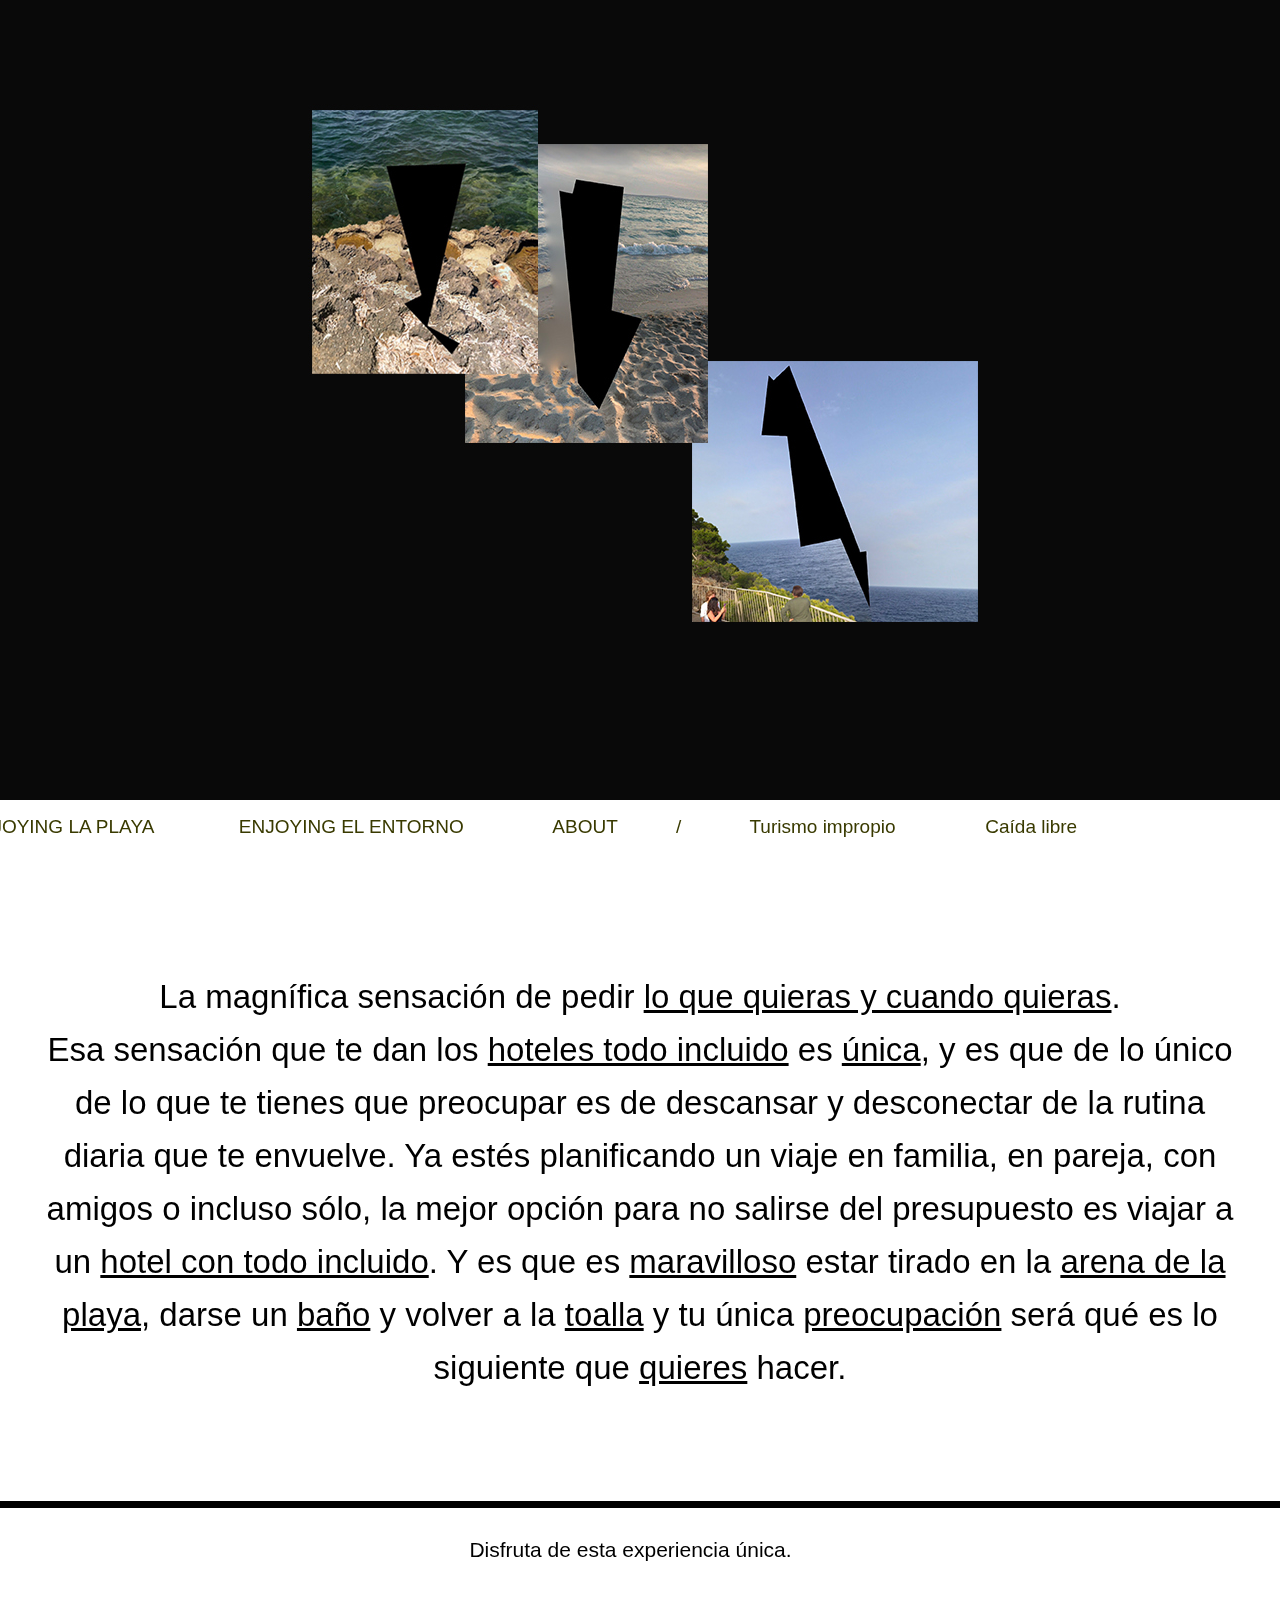
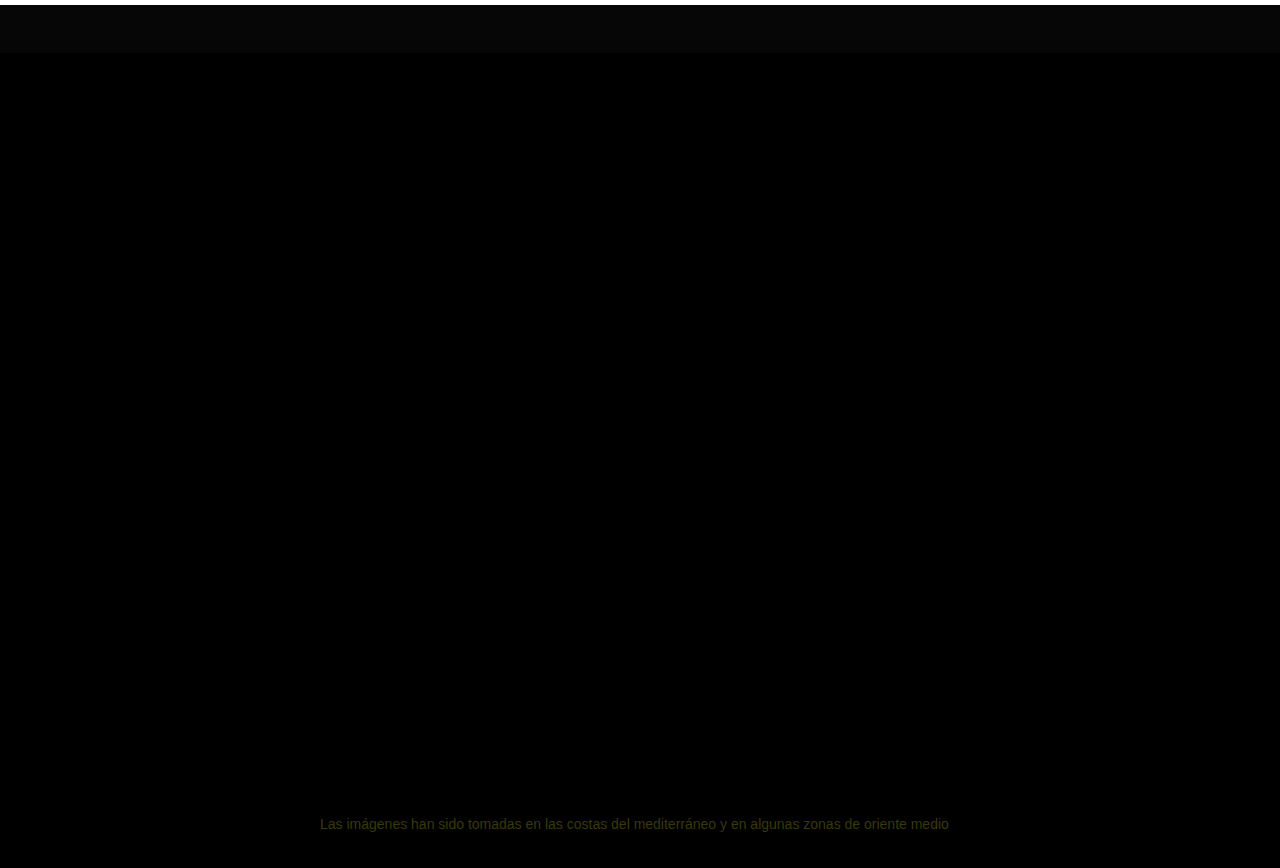
<file: index.html>
<!DOCTYPE html>
<html class="nojs html css_verticalspacer" lang="es-ES">
 <head>

  <meta http-equiv="Content-type" content="text/html;charset=UTF-8"/>
  <meta name="generator" content="2018.1.0.386"/>
  
  <script type="text/javascript">
   // Update the 'nojs'/'js' class on the html node
document.documentElement.className = document.documentElement.className.replace(/\bnojs\b/g, 'js');

// Check that all required assets are uploaded and up-to-date
if(typeof Muse == "undefined") window.Muse = {}; window.Muse.assets = {"required":["museutils.js", "museconfig.js", "jquery.watch.js", "jquery.scrolleffects.js", "require.js", "index.css"], "outOfDate":[]};
</script>
  
  <title>Inicio</title>
  <!-- CSS -->
  <link rel="stylesheet" type="text/css" href="css/site_global.css?crc=4115485886"/>
  <link rel="stylesheet" type="text/css" href="css/master_a-p_g_-maestra.css?crc=508654585"/>
  <link rel="stylesheet" type="text/css" href="css/index.css?crc=3910204612" id="pagesheet"/>
   </head>
 <body>

  <div class="clearfix" id="page"><!-- group -->
   <div class="clearfix grpelem" id="pu658-32"><!-- group -->
    <div class="clearfix mse_pre_init" id="u658-32"><!-- content -->
     <p><span id="u658-3"><a class="nonblock" href="index.html">HOME</a></span><span id="u658-6"><a class="nonblock" href="enjoy-la-playa.html">&nbsp;&nbsp;&nbsp;&nbsp;&nbsp;&nbsp;&nbsp;&nbsp;&nbsp;&nbsp;&nbsp;&nbsp;&nbsp;&nbsp;&nbsp; </a></span><span id="u658-9"><a class="nonblock" href="enjoy-el-entonro.html"> </a></span><span id="u658-12"><a class="nonblock" href="enjoy-la-playa.html">ENJOYING LA PLAYA</a></span><span id="u658-13">&nbsp;&nbsp;&nbsp;&nbsp;&nbsp;&nbsp;&nbsp;&nbsp;&nbsp;&nbsp;&nbsp;&nbsp;&nbsp;&nbsp;&nbsp; </span><span id="u658-16"><a class="nonblock" href="enjoy-el-entonro.html"> ENJOYING EL </a></span><span id="u658-17">ENTORNO&nbsp;&nbsp;&nbsp;&nbsp;&nbsp;&nbsp;&nbsp;&nbsp;&nbsp;&nbsp;&nbsp;&nbsp;&nbsp;&nbsp;&nbsp;&nbsp; </span><span id="u658-20"><a class="nonblock" href="about.html">ABOUT</a></span><span id="u658-21">&nbsp;&nbsp;&nbsp;&nbsp;&nbsp;&nbsp;&nbsp;&nbsp;&nbsp;&nbsp; /</span>&nbsp;&nbsp;&nbsp;&nbsp;&nbsp;&nbsp;&nbsp;&nbsp;&nbsp;&nbsp;&nbsp;&nbsp; <span id="u658-25"><a class="nonblock" href="https://nudos.github.io/turismoimpropio/index.html" target="_blank" title="https://nudos.github.io/turismoimpropio/index.html">Turismo impropio</a></span><span id="u658-26">&nbsp;&nbsp;&nbsp;&nbsp;&nbsp;&nbsp;&nbsp;&nbsp;&nbsp;&nbsp;&nbsp;&nbsp;&nbsp;&nbsp;&nbsp;&nbsp; </span><span id="u658-29"><a class="nonblock" href="https://vimeo.com/271755654">Caída libre</a></span></p>
    </div>
    <div class="mse_pre_init" id="u322"><!-- simple frame --></div>
    <div class="clip_frame mse_pre_init" id="u258"><!-- image -->
     <img class="block" id="u258_img" src="images/header.jpg?crc=290350052" alt="" width="1400" height="800"/>
    </div>
    <div class="browser_width mse_pre_init" id="u440-bw">
     <div id="u440"><!-- simple frame --></div>
    </div>
    <div class="clip_frame mse_pre_init" id="u1033"><!-- image -->
     <img class="block" id="u1033_img" src="images/sin%20t%c3%adtulo-2.jpg?crc=3803804470" alt="" width="1400" height="800"/>
    </div>
    <div class="browser_width mse_pre_init" id="u337-bw">
     <div id="u337"><!-- simple frame --></div>
    </div>
    <div class="clearfix ose_pre_init mse_pre_init" id="u328-23"><!-- content -->
     <p><span id="u328-3"><a class="nonblock" href="enjoy-la-playa.html">ENJOYING LA PLAYA</a></span><span id="u328-4">&nbsp;&nbsp;&nbsp;&nbsp;&nbsp;&nbsp;&nbsp;&nbsp;&nbsp;&nbsp;&nbsp;&nbsp;&nbsp;&nbsp;&nbsp; </span><span id="u328-7"><a class="nonblock" href="enjoy-el-entonro.html"> ENJOYING EL ENTORNO</a></span><span id="u328-8">&nbsp;&nbsp;&nbsp;&nbsp;&nbsp;&nbsp;&nbsp;&nbsp;&nbsp;&nbsp;&nbsp;&nbsp;&nbsp;&nbsp;&nbsp;&nbsp; </span><span id="u328-11"><a class="nonblock" href="about.html">ABOUT</a></span><span id="u328-12">&nbsp;&nbsp;&nbsp;&nbsp;&nbsp;&nbsp;&nbsp;&nbsp;&nbsp;&nbsp; /</span>&nbsp;&nbsp;&nbsp;&nbsp;&nbsp;&nbsp;&nbsp;&nbsp;&nbsp;&nbsp;&nbsp;&nbsp; <span id="u328-16"><a class="nonblock" href="https://nudos.github.io/turismoimpropio/index.html" target="_blank" title="https://nudos.github.io/turismoimpropio/index.html">Turismo impropio</a></span><span id="u328-17">&nbsp;&nbsp;&nbsp;&nbsp;&nbsp;&nbsp;&nbsp;&nbsp;&nbsp;&nbsp;&nbsp;&nbsp;&nbsp;&nbsp;&nbsp;&nbsp; </span><span id="u328-20"><a class="nonblock" href="https://vimeo.com/271755654">Caída libre</a></span></p>
    </div>
   </div>
   <div class="clearfix grpelem" id="pu443-27"><!-- column -->
    <div class="clearfix colelem" id="u443-27"><!-- content -->
     <p id="u443-4">La magnífica sensación de pedir <span id="u443-2">lo que quieras y cuando quieras</span>.</p>
     <p id="u443-24">Esa sensación que te dan los <span id="u443-6">hoteles todo incluido</span> es <span id="u443-8">única</span>, y es que de lo único de lo que te tienes que preocupar es de descansar y desconectar de la rutina diaria que te envuelve. Ya estés planificando un viaje en familia, en pareja, con amigos o incluso sólo, la mejor opción para no salirse del presupuesto es viajar a un <span id="u443-10">hotel con todo incluido</span>. Y es que es <span id="u443-12">maravilloso</span> estar tirado en la <span id="u443-14">arena de la playa</span>, darse un <span id="u443-16">baño</span> y volver a la <span id="u443-18">toalla</span> y tu única <span id="u443-20">preocupación</span> será qué es lo siguiente que <span id="u443-22">quieres</span> hacer.</p>
     <p id="u443-25">&nbsp;</p>
    </div>
    <div class="colelem" id="u446"><!-- simple frame --></div>
    <div class="clearfix colelem" id="u449-4"><!-- content -->
     <p>Disfruta de esta experiencia única.</p>
    </div>
   </div>
   <div class="verticalspacer" data-offset-top="2405" data-content-above-spacer="2404" data-content-below-spacer="61"></div>
   <div class="clearfix grpelem" id="u1043-4"><!-- content -->
    <p>Las imágenes han sido tomadas en las costas del mediterráneo y en algunas zonas de oriente medio</p>
   </div>
  </div>
  <!-- Other scripts -->
  <script type="text/javascript">
   // Decide whether to suppress missing file error or not based on preference setting
var suppressMissingFileError = false
</script>
  <script type="text/javascript">
   window.Muse.assets.check=function(c){if(!window.Muse.assets.checked){window.Muse.assets.checked=!0;var b={},d=function(a,b){if(window.getComputedStyle){var c=window.getComputedStyle(a,null);return c&&c.getPropertyValue(b)||c&&c[b]||""}if(document.documentElement.currentStyle)return(c=a.currentStyle)&&c[b]||a.style&&a.style[b]||"";return""},a=function(a){if(a.match(/^rgb/))return a=a.replace(/\s+/g,"").match(/([\d\,]+)/gi)[0].split(","),(parseInt(a[0])<<16)+(parseInt(a[1])<<8)+parseInt(a[2]);if(a.match(/^\#/))return parseInt(a.substr(1),
16);return 0},f=function(f){for(var g=document.getElementsByTagName("link"),j=0;j<g.length;j++)if("text/css"==g[j].type){var l=(g[j].href||"").match(/\/?css\/([\w\-]+\.css)\?crc=(\d+)/);if(!l||!l[1]||!l[2])break;b[l[1]]=l[2]}g=document.createElement("div");g.className="version";g.style.cssText="display:none; width:1px; height:1px;";document.getElementsByTagName("body")[0].appendChild(g);for(j=0;j<Muse.assets.required.length;){var l=Muse.assets.required[j],k=l.match(/([\w\-\.]+)\.(\w+)$/),i=k&&k[1]?
k[1]:null,k=k&&k[2]?k[2]:null;switch(k.toLowerCase()){case "css":i=i.replace(/\W/gi,"_").replace(/^([^a-z])/gi,"_$1");g.className+=" "+i;i=a(d(g,"color"));k=a(d(g,"backgroundColor"));i!=0||k!=0?(Muse.assets.required.splice(j,1),"undefined"!=typeof b[l]&&(i!=b[l]>>>24||k!=(b[l]&16777215))&&Muse.assets.outOfDate.push(l)):j++;g.className="version";break;case "js":j++;break;default:throw Error("Unsupported file type: "+k);}}c?c().jquery!="1.8.3"&&Muse.assets.outOfDate.push("jquery-1.8.3.min.js"):Muse.assets.required.push("jquery-1.8.3.min.js");
g.parentNode.removeChild(g);if(Muse.assets.outOfDate.length||Muse.assets.required.length)g="Puede que determinados archivos falten en el servidor o sean incorrectos. Limpie la cache del navegador e inténtelo de nuevo. Si el problema persiste, póngase en contacto con el administrador del sitio web.",f&&Muse.assets.outOfDate.length&&(g+="\nOut of date: "+Muse.assets.outOfDate.join(",")),f&&Muse.assets.required.length&&(g+="\nMissing: "+Muse.assets.required.join(",")),suppressMissingFileError?(g+="\nUse SuppressMissingFileError key in AppPrefs.xml to show missing file error pop up.",console.log(g)):alert(g)};location&&location.search&&location.search.match&&location.search.match(/muse_debug/gi)?
setTimeout(function(){f(!0)},5E3):f()}};
var muse_init=function(){require.config({baseUrl:""});require(["jquery","museutils","whatinput","jquery.watch","jquery.scrolleffects"],function(c){var $ = c;$(document).ready(function(){try{
window.Muse.assets.check($);/* body */
Muse.Utils.transformMarkupToFixBrowserProblemsPreInit();/* body */
Muse.Utils.prepHyperlinks(true);/* body */
Muse.Utils.resizeHeight('.browser_width');/* resize height */
Muse.Utils.requestAnimationFrame(function() { $('body').addClass('initialized'); });/* mark body as initialized */
Muse.Utils.makeButtonsVisibleAfterSettingMinWidth();/* body */
Muse.Utils.fullPage('#page');/* 100% height page */
$('#u658-32').registerPositionScrollEffect([{"speed":[1,0],"in":[-Infinity,-47]},{"speed":[0,1],"in":[-47,Infinity]}]);/* scroll effect */
$('#u322').registerPositionScrollEffect([{"speed":[0,0.3],"in":[-Infinity,0]},{"speed":[0,0.3],"in":[0,Infinity]}]);/* scroll effect */
$('#u258').registerPositionScrollEffect([{"speed":[0,0.3],"in":[-Infinity,0]},{"speed":[0,0.3],"in":[0,Infinity]}]);/* scroll effect */
$('#u440-bw').registerPositionScrollEffect([{"speed":[null,1],"in":[-Infinity,1504.9]},{"speed":[null,1],"in":[1504.9,Infinity]}]);/* scroll effect */
$('#u1033').registerPositionScrollEffect([{"speed":[0,0.5],"in":[-Infinity,1504.95]},{"speed":[0,1],"in":[1504.95,Infinity]}]);/* scroll effect */
$('#u337-bw').registerPositionScrollEffect([{"speed":[null,1],"in":[-Infinity,800]},{"speed":[null,1],"in":[800,Infinity]}]);/* scroll effect */
$('#u328-23').registerPositionScrollEffect([{"speed":[0,1],"in":[-Infinity,794.8]},{"speed":[0,0],"in":[794.8,Infinity]}]);/* scroll effect */
$('#u328-23').registerOpacityScrollEffect([{"fade":50,"in":[-Infinity,794.8],"opacity":100},{"opacity":100,"in":[794.8,794.8]},{"fade":50,"in":[794.8,Infinity],"opacity":100}]);/* scroll effect */
Muse.Utils.showWidgetsWhenReady();/* body */
Muse.Utils.transformMarkupToFixBrowserProblems();/* body */
}catch(b){if(b&&"function"==typeof b.notify?b.notify():Muse.Assert.fail("Error calling selector function: "+b),false)throw b;}})})};

</script>
  <!-- RequireJS script -->
  <script src="scripts/require.js?crc=7928878" type="text/javascript" async data-main="scripts/museconfig.js?crc=310584261" onload="if (requirejs) requirejs.onError = function(requireType, requireModule) { if (requireType && requireType.toString && requireType.toString().indexOf && 0 <= requireType.toString().indexOf('#scripterror')) window.Muse.assets.check(); }" onerror="window.Muse.assets.check();"></script>
   </body>
</html>
</file>
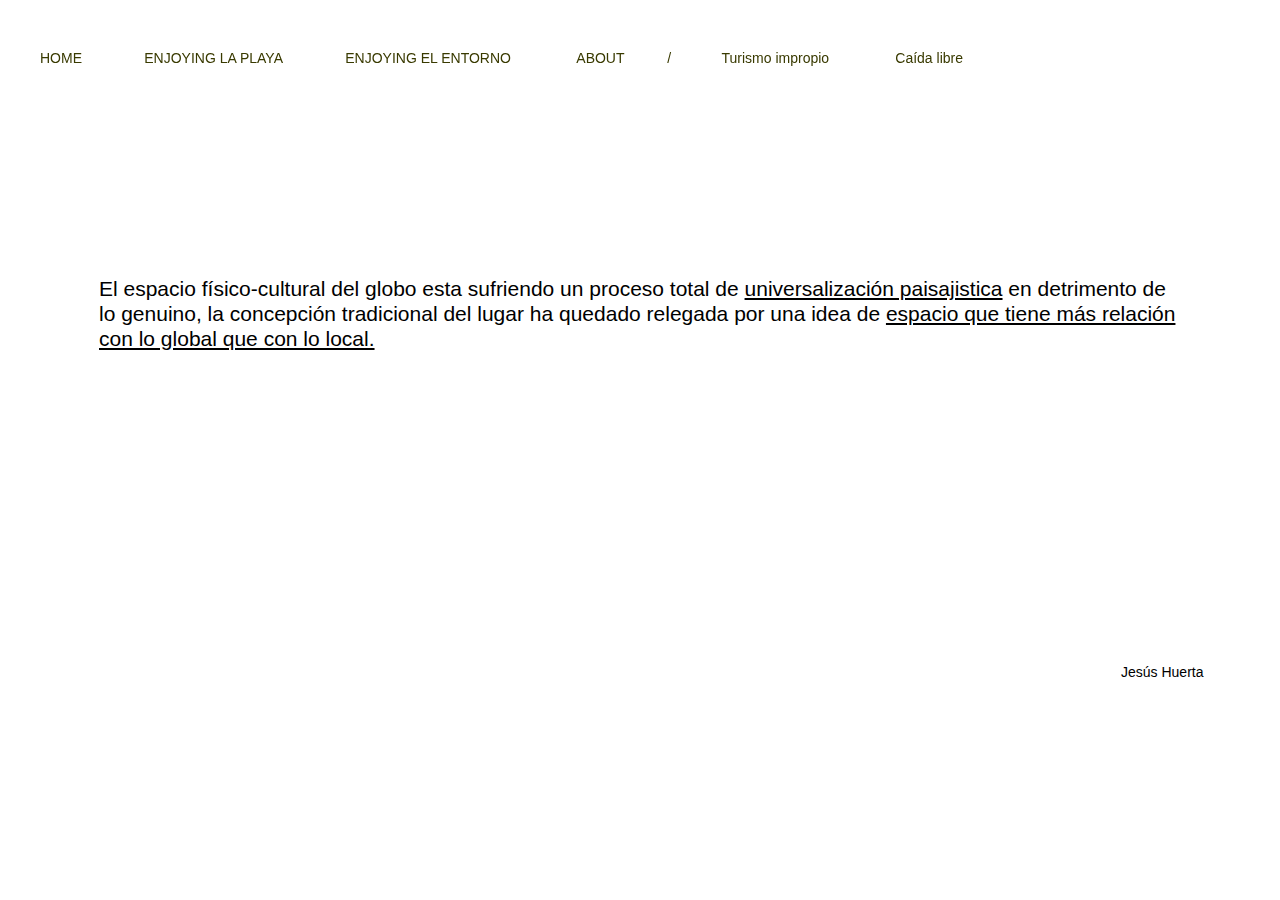
<file: about.html>
<!DOCTYPE html>
<html class="nojs html css_verticalspacer" lang="es-ES">
 <head>

  <meta http-equiv="Content-type" content="text/html;charset=UTF-8"/>
  <meta name="generator" content="2018.1.0.386"/>
  
  <script type="text/javascript">
   // Update the 'nojs'/'js' class on the html node
document.documentElement.className = document.documentElement.className.replace(/\bnojs\b/g, 'js');

// Check that all required assets are uploaded and up-to-date
if(typeof Muse == "undefined") window.Muse = {}; window.Muse.assets = {"required":["museutils.js", "museconfig.js", "jquery.watch.js", "jquery.scrolleffects.js", "require.js", "about.css"], "outOfDate":[]};
</script>
  
  <title>ABOUT</title>
  <!-- CSS -->
  <link rel="stylesheet" type="text/css" href="css/site_global.css?crc=4115485886"/>
  <link rel="stylesheet" type="text/css" href="css/master_a-p_g_-maestra.css?crc=508654585"/>
  <link rel="stylesheet" type="text/css" href="css/about.css?crc=3901944303" id="pagesheet"/>
   </head>
 <body>

  <div class="clearfix" id="page"><!-- group -->
   <div class="clearfix mse_pre_init" id="u658-32"><!-- content -->
    <p><span id="u658-3"><a class="nonblock" href="index.html">HOME</a></span><span id="u658-6"><a class="nonblock" href="enjoy-la-playa.html">&nbsp;&nbsp;&nbsp;&nbsp;&nbsp;&nbsp;&nbsp;&nbsp;&nbsp;&nbsp;&nbsp;&nbsp;&nbsp;&nbsp;&nbsp; </a></span><span id="u658-9"><a class="nonblock" href="enjoy-el-entonro.html"> </a></span><span id="u658-12"><a class="nonblock" href="enjoy-la-playa.html">ENJOYING LA PLAYA</a></span><span id="u658-13">&nbsp;&nbsp;&nbsp;&nbsp;&nbsp;&nbsp;&nbsp;&nbsp;&nbsp;&nbsp;&nbsp;&nbsp;&nbsp;&nbsp;&nbsp; </span><span id="u658-16"><a class="nonblock" href="enjoy-el-entonro.html"> ENJOYING EL </a></span><span id="u658-17">ENTORNO&nbsp;&nbsp;&nbsp;&nbsp;&nbsp;&nbsp;&nbsp;&nbsp;&nbsp;&nbsp;&nbsp;&nbsp;&nbsp;&nbsp;&nbsp;&nbsp; </span><span id="u658-20"><a class="nonblock" href="about.html">ABOUT</a></span><span id="u658-21">&nbsp;&nbsp;&nbsp;&nbsp;&nbsp;&nbsp;&nbsp;&nbsp;&nbsp;&nbsp; /</span>&nbsp;&nbsp;&nbsp;&nbsp;&nbsp;&nbsp;&nbsp;&nbsp;&nbsp;&nbsp;&nbsp;&nbsp; <span id="u658-25"><a class="nonblock" href="https://nudos.github.io/turismoimpropio/index.html" target="_blank" title="https://nudos.github.io/turismoimpropio/index.html">Turismo impropio</a></span><span id="u658-26">&nbsp;&nbsp;&nbsp;&nbsp;&nbsp;&nbsp;&nbsp;&nbsp;&nbsp;&nbsp;&nbsp;&nbsp;&nbsp;&nbsp;&nbsp;&nbsp; </span><span id="u658-29"><a class="nonblock" href="https://vimeo.com/271755654">Caída libre</a></span></p>
   </div>
   <div class="clearfix grpelem" id="pu655-7"><!-- column -->
    <div class="clearfix colelem" id="u655-7"><!-- content -->
     <p>El espacio físico-cultural del globo esta sufriendo un proceso total de <span id="u655-2">universalización paisajistica</span> en detrimento de lo genuino, la concepción tradicional del lugar ha quedado relegada por una idea de <span id="u655-4">espacio que tiene más relación con lo global que con lo local.</span></p>
    </div>
    <div class="clearfix colelem" id="u1166-4"><!-- content -->
     <p>Jesús Huerta</p>
    </div>
   </div>
   <div class="verticalspacer" data-offset-top="715" data-content-above-spacer="715" data-content-below-spacer="85"></div>
  </div>
  <!-- Other scripts -->
  <script type="text/javascript">
   // Decide whether to suppress missing file error or not based on preference setting
var suppressMissingFileError = false
</script>
  <script type="text/javascript">
   window.Muse.assets.check=function(c){if(!window.Muse.assets.checked){window.Muse.assets.checked=!0;var b={},d=function(a,b){if(window.getComputedStyle){var c=window.getComputedStyle(a,null);return c&&c.getPropertyValue(b)||c&&c[b]||""}if(document.documentElement.currentStyle)return(c=a.currentStyle)&&c[b]||a.style&&a.style[b]||"";return""},a=function(a){if(a.match(/^rgb/))return a=a.replace(/\s+/g,"").match(/([\d\,]+)/gi)[0].split(","),(parseInt(a[0])<<16)+(parseInt(a[1])<<8)+parseInt(a[2]);if(a.match(/^\#/))return parseInt(a.substr(1),
16);return 0},f=function(f){for(var g=document.getElementsByTagName("link"),j=0;j<g.length;j++)if("text/css"==g[j].type){var l=(g[j].href||"").match(/\/?css\/([\w\-]+\.css)\?crc=(\d+)/);if(!l||!l[1]||!l[2])break;b[l[1]]=l[2]}g=document.createElement("div");g.className="version";g.style.cssText="display:none; width:1px; height:1px;";document.getElementsByTagName("body")[0].appendChild(g);for(j=0;j<Muse.assets.required.length;){var l=Muse.assets.required[j],k=l.match(/([\w\-\.]+)\.(\w+)$/),i=k&&k[1]?
k[1]:null,k=k&&k[2]?k[2]:null;switch(k.toLowerCase()){case "css":i=i.replace(/\W/gi,"_").replace(/^([^a-z])/gi,"_$1");g.className+=" "+i;i=a(d(g,"color"));k=a(d(g,"backgroundColor"));i!=0||k!=0?(Muse.assets.required.splice(j,1),"undefined"!=typeof b[l]&&(i!=b[l]>>>24||k!=(b[l]&16777215))&&Muse.assets.outOfDate.push(l)):j++;g.className="version";break;case "js":j++;break;default:throw Error("Unsupported file type: "+k);}}c?c().jquery!="1.8.3"&&Muse.assets.outOfDate.push("jquery-1.8.3.min.js"):Muse.assets.required.push("jquery-1.8.3.min.js");
g.parentNode.removeChild(g);if(Muse.assets.outOfDate.length||Muse.assets.required.length)g="Puede que determinados archivos falten en el servidor o sean incorrectos. Limpie la cache del navegador e inténtelo de nuevo. Si el problema persiste, póngase en contacto con el administrador del sitio web.",f&&Muse.assets.outOfDate.length&&(g+="\nOut of date: "+Muse.assets.outOfDate.join(",")),f&&Muse.assets.required.length&&(g+="\nMissing: "+Muse.assets.required.join(",")),suppressMissingFileError?(g+="\nUse SuppressMissingFileError key in AppPrefs.xml to show missing file error pop up.",console.log(g)):alert(g)};location&&location.search&&location.search.match&&location.search.match(/muse_debug/gi)?
setTimeout(function(){f(!0)},5E3):f()}};
var muse_init=function(){require.config({baseUrl:""});require(["jquery","museutils","whatinput","jquery.watch","jquery.scrolleffects"],function(c){var $ = c;$(document).ready(function(){try{
window.Muse.assets.check($);/* body */
Muse.Utils.transformMarkupToFixBrowserProblemsPreInit();/* body */
Muse.Utils.prepHyperlinks(true);/* body */
Muse.Utils.makeButtonsVisibleAfterSettingMinWidth();/* body */
Muse.Utils.fullPage('#page');/* 100% height page */
$('#u658-32').registerPositionScrollEffect([{"speed":[1,0],"in":[-Infinity,-47]},{"speed":[0,1],"in":[-47,Infinity]}]);/* scroll effect */
Muse.Utils.showWidgetsWhenReady();/* body */
Muse.Utils.transformMarkupToFixBrowserProblems();/* body */
}catch(b){if(b&&"function"==typeof b.notify?b.notify():Muse.Assert.fail("Error calling selector function: "+b),false)throw b;}})})};

</script>
  <!-- RequireJS script -->
  <script src="scripts/require.js?crc=7928878" type="text/javascript" async data-main="scripts/museconfig.js?crc=310584261" onload="if (requirejs) requirejs.onError = function(requireType, requireModule) { if (requireType && requireType.toString && requireType.toString().indexOf && 0 <= requireType.toString().indexOf('#scripterror')) window.Muse.assets.check(); }" onerror="window.Muse.assets.check();"></script>
   </body>
</html>
</file>
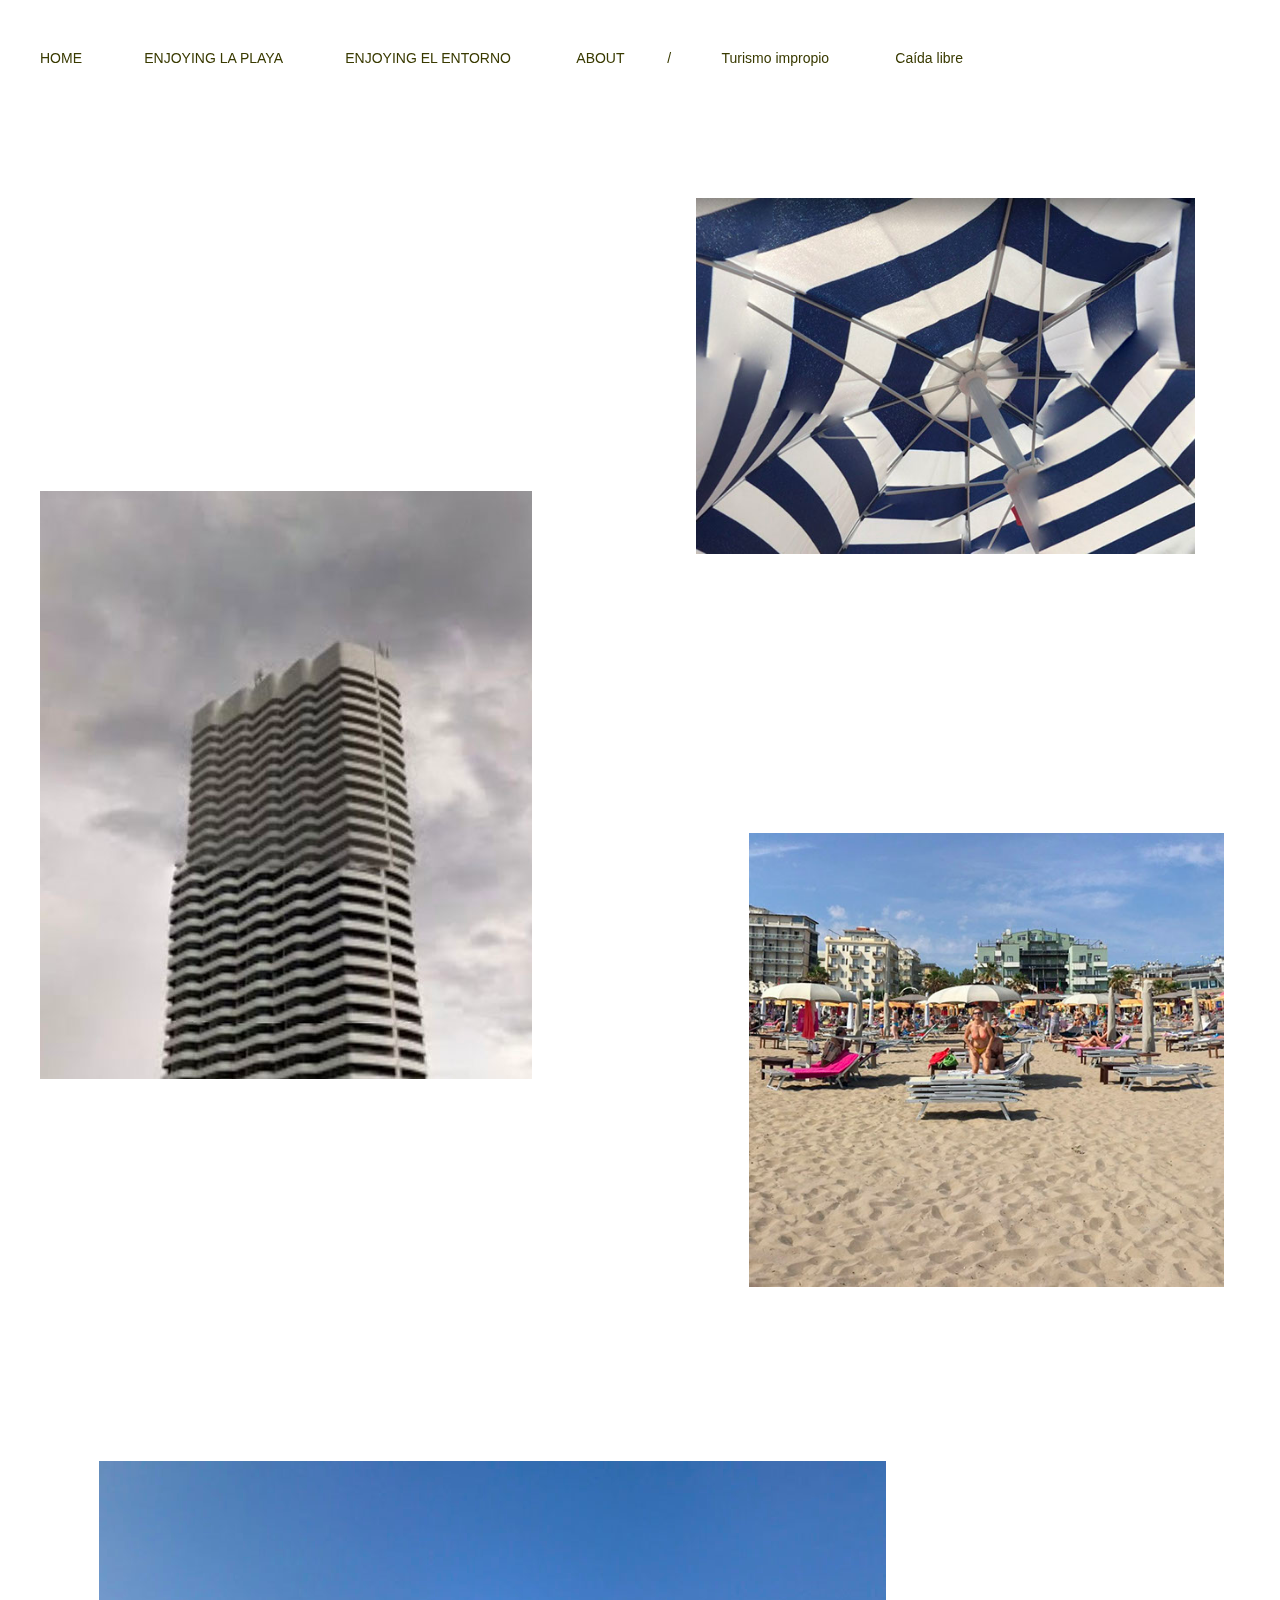
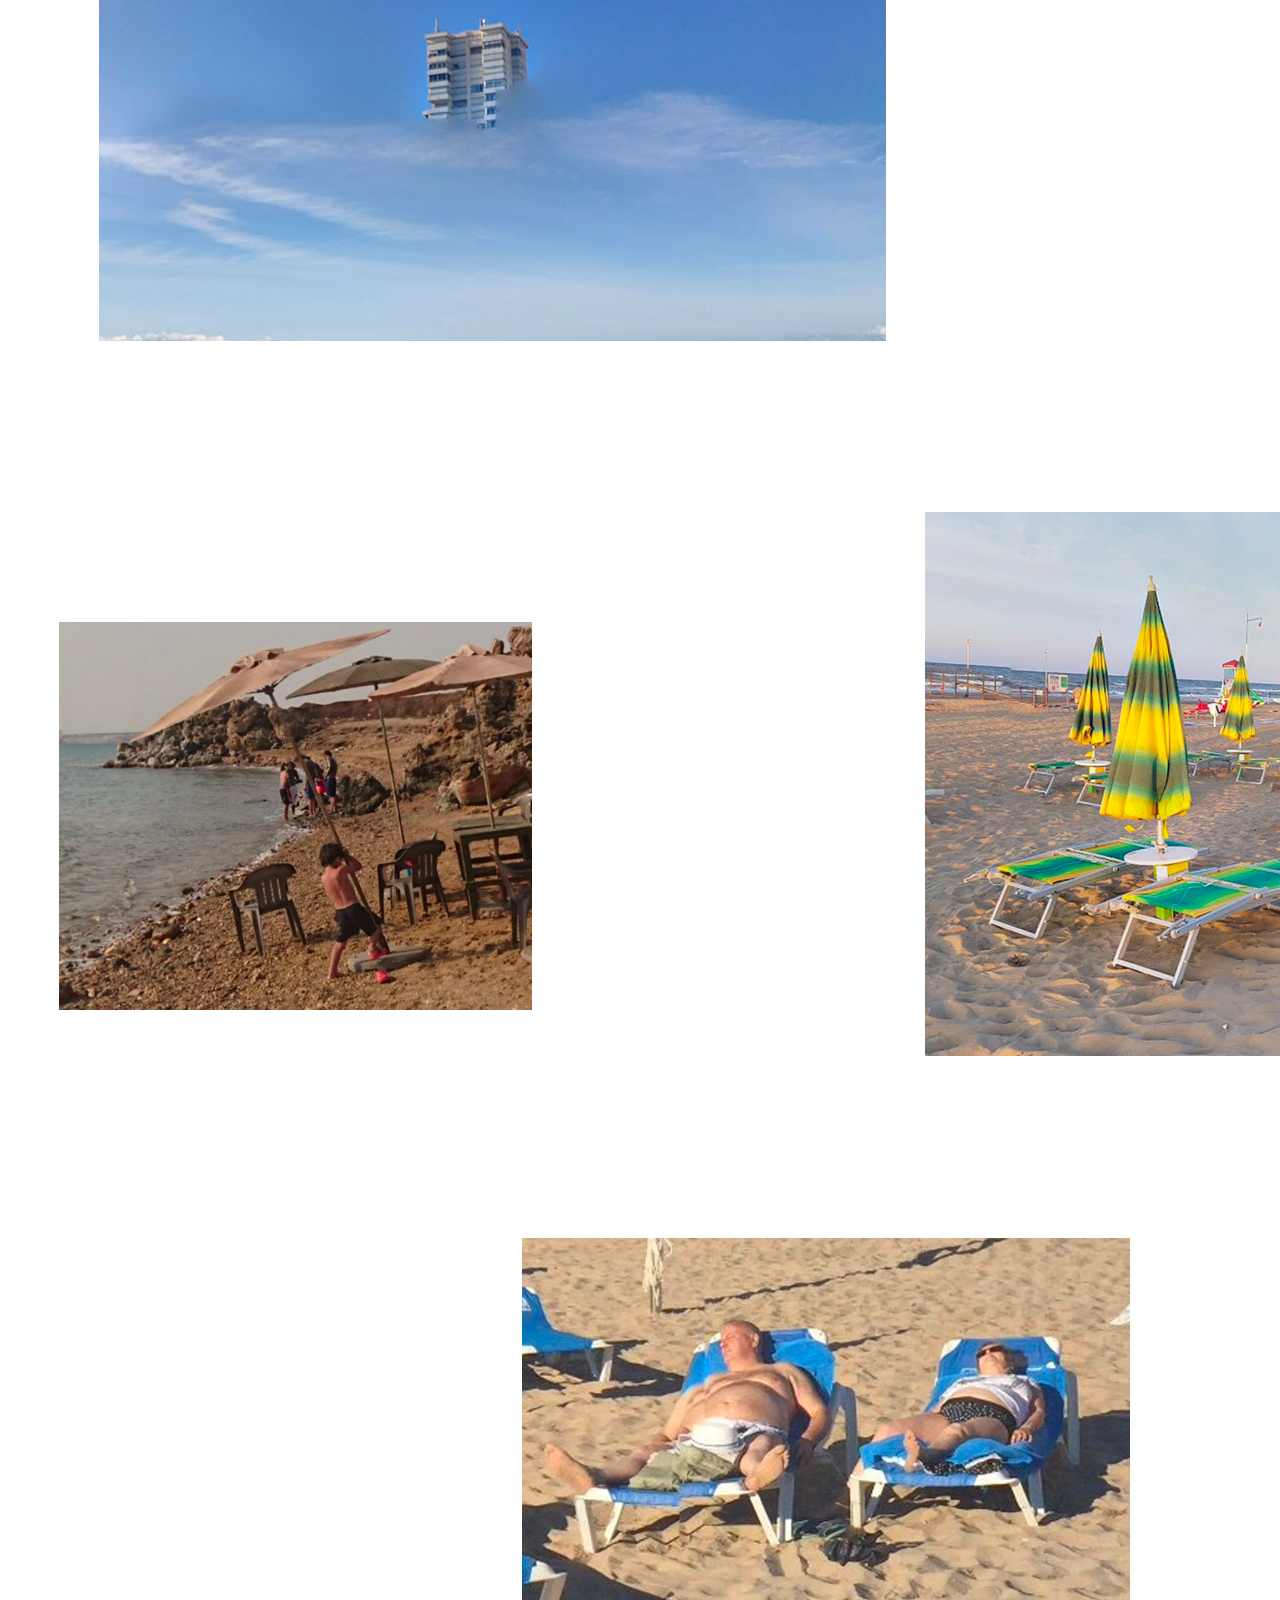
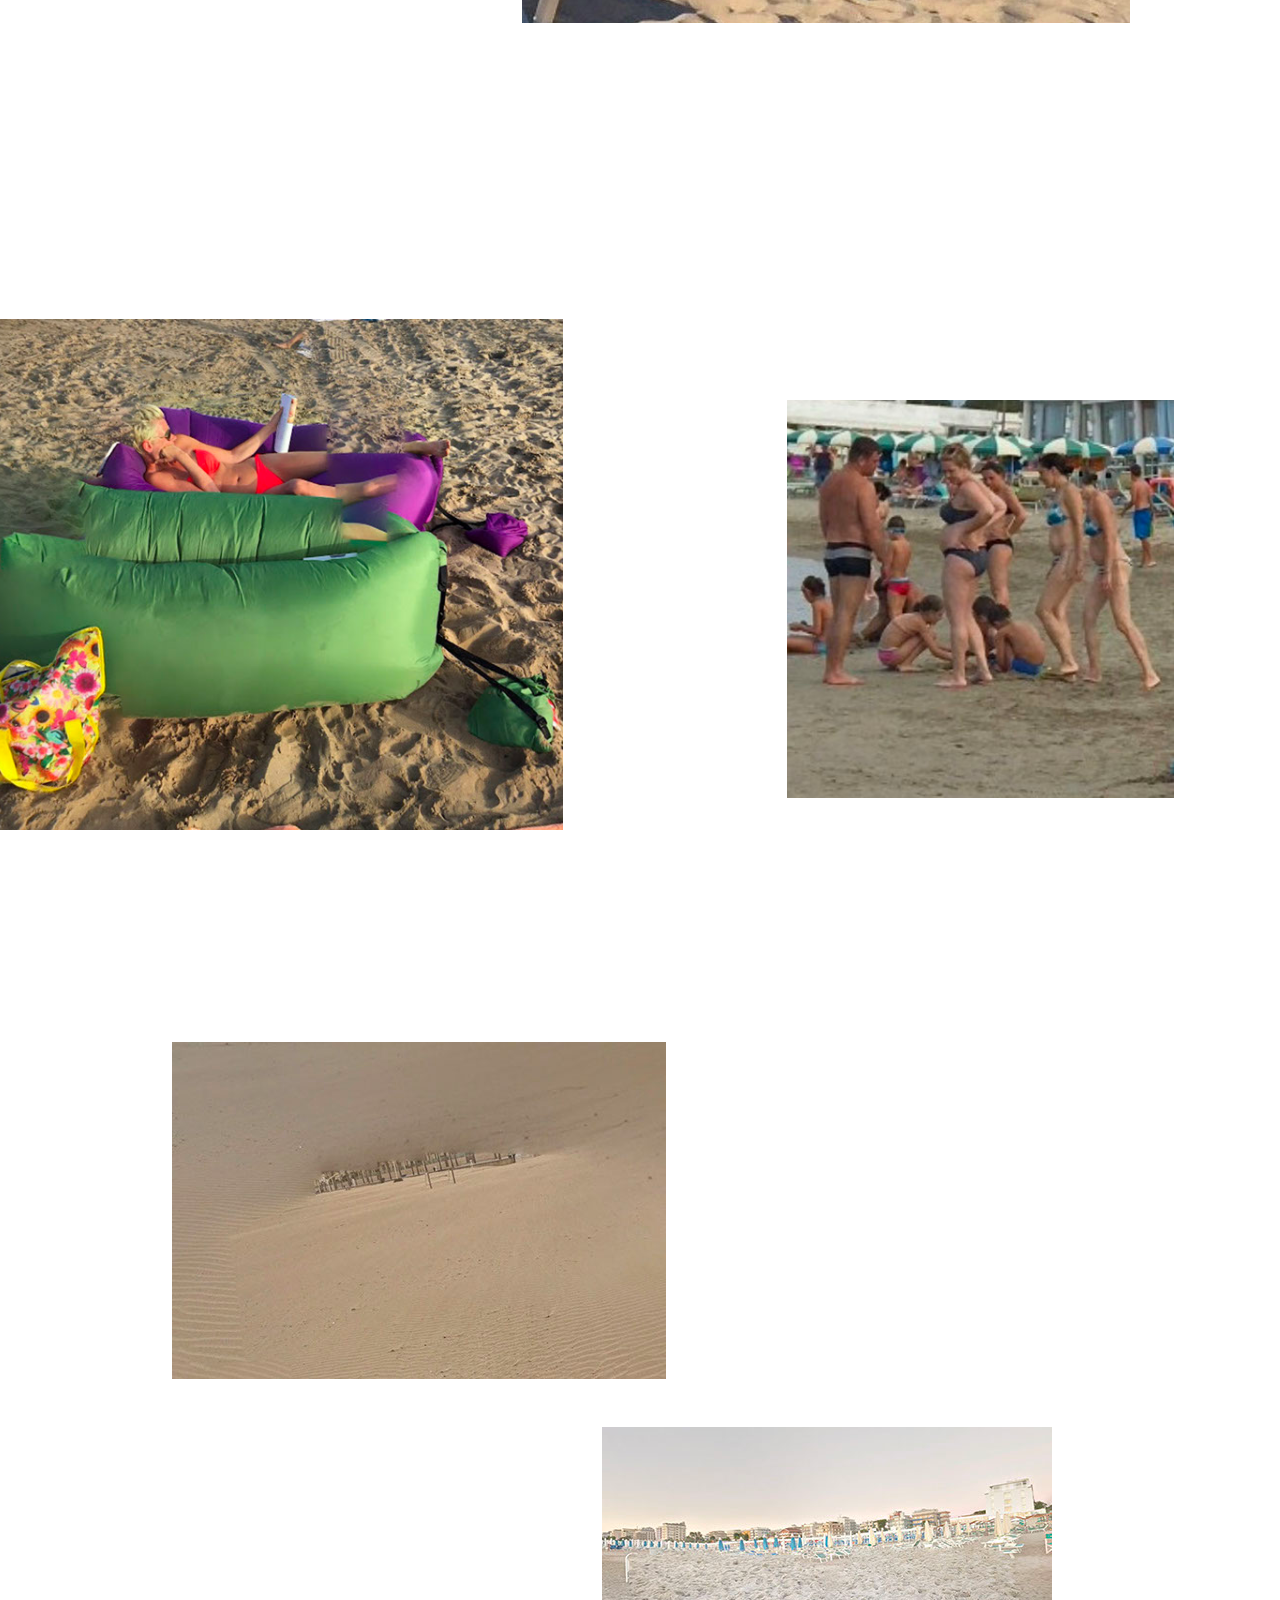
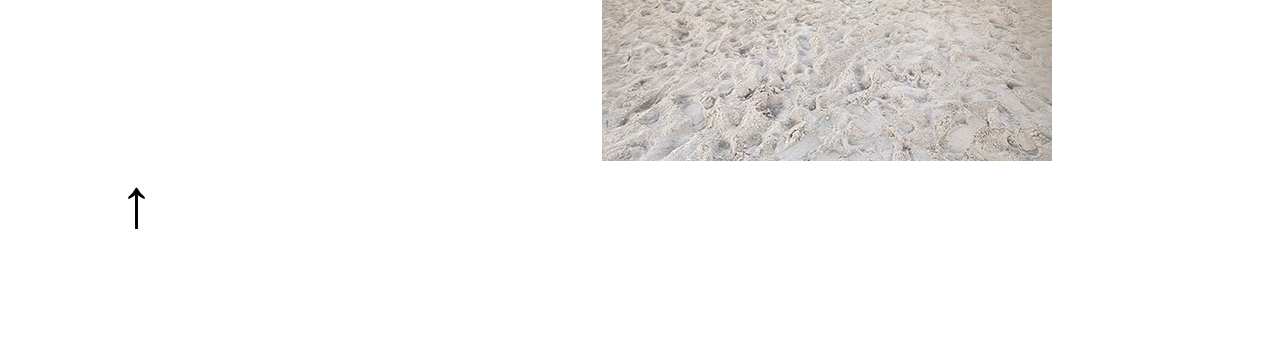
<file: enjoy-el-entonro.html>
<!DOCTYPE html>
<html class="nojs html css_verticalspacer" lang="es-ES">
 <head>

  <meta http-equiv="Content-type" content="text/html;charset=UTF-8"/>
  <meta name="generator" content="2018.1.0.386"/>
  
  <script type="text/javascript">
   // Update the 'nojs'/'js' class on the html node
document.documentElement.className = document.documentElement.className.replace(/\bnojs\b/g, 'js');

// Check that all required assets are uploaded and up-to-date
if(typeof Muse == "undefined") window.Muse = {}; window.Muse.assets = {"required":["museutils.js", "museconfig.js", "jquery.watch.js", "jquery.scrolleffects.js", "require.js", "enjoy-el-entonro.css"], "outOfDate":[]};
</script>
  
  <title>ENJOY EL ENTONRO</title>
  <!-- CSS -->
  <link rel="stylesheet" type="text/css" href="css/site_global.css?crc=4115485886"/>
  <link rel="stylesheet" type="text/css" href="css/master_a-p_g_-maestra.css?crc=508654585"/>
  <link rel="stylesheet" type="text/css" href="css/enjoy-el-entonro.css?crc=429472734" id="pagesheet"/>
   </head>
 <body>

  <div class="clearfix" id="page"><!-- group -->
   <div class="clearfix grpelem" id="parriba-entorno"><!-- column -->
    <a class="anchor_item colelem" id="arriba-entorno"></a>
    <div class="clearfix colelem" id="pu980"><!-- group -->
     <div class="clip_frame grpelem" id="u980"><!-- image -->
      <img class="block" id="u980_img" src="images/captura%20de%20pantalla%202018-06-02%20a%20las%20131715.jpg?crc=348699519" alt="" width="492" height="588"/>
     </div>
     <div class="clearfix grpelem" id="pu960"><!-- column -->
      <div class="clip_frame colelem" id="u960"><!-- image -->
       <img class="block" id="u960_img" src="images/captura%20de%20pantalla%202018-05-31%20a%20las%2005850.jpg?crc=4089117218" alt="" width="499" height="356"/>
      </div>
      <div class="clip_frame colelem" id="u970"><!-- image -->
       <img class="block" id="u970_img" src="images/captura%20de%20pantalla%202018-06-02%20a%20las%20154552.jpg?crc=490544449" alt="" width="475" height="454"/>
      </div>
     </div>
    </div>
    <div class="clip_frame colelem" id="u1000"><!-- image -->
     <img class="block" id="u1000_img" src="images/captura%20de%20pantalla%202018-05-31%20a%20las%20212047.jpg?crc=3853938705" alt="" width="787" height="480"/>
    </div>
    <div class="clearfix colelem" id="pu1010"><!-- group -->
     <div class="clip_frame grpelem" id="u1010"><!-- image -->
      <img class="block" id="u1010_img" src="images/captura%20de%20pantalla%202018-05-31%20a%20las%20210610.jpg?crc=4207177716" alt="" width="473" height="388"/>
     </div>
     <div class="clip_frame grpelem" id="u1020"><!-- image -->
      <img class="block" id="u1020_img" src="images/captura%20de%20pantalla%202018-06-02%20a%20las%20154139.jpg?crc=4077290554" alt="" width="598" height="544"/>
     </div>
    </div>
    <div class="clip_frame colelem" id="u1059"><!-- image -->
     <img class="block" id="u1059_img" src="images/captura%20de%20pantalla%202018-05-31%20a%20las%20211532.jpg?crc=3844457081" alt="" width="608" height="385"/>
    </div>
    <div class="clearfix colelem" id="pu1069"><!-- group -->
     <div class="clip_frame grpelem" id="u1069"><!-- image -->
      <img class="block" id="u1069_img" src="images/captura%20de%20pantalla%202018-05-30%20a%20las%20233824.jpg?crc=75215698" alt="" width="657" height="511"/>
     </div>
     <div class="clip_frame grpelem" id="u1099"><!-- image -->
      <img class="block" id="u1099_img" src="images/captura%20de%20pantalla%202018-06-02%20a%20las%20155736.jpg?crc=3826901257" alt="" width="387" height="398"/>
     </div>
    </div>
    <div class="clip_frame colelem" id="u1109"><!-- image -->
     <img class="block" id="u1109_img" src="images/captura%20de%20pantalla%202018-05-30%20a%20las%20233534.jpg?crc=444629906" alt="" width="494" height="337"/>
    </div>
    <div class="clip_frame colelem" id="u1131"><!-- image -->
     <img class="block" id="u1131_img" src="images/captura%20de%20pantalla%202018-06-02%20a%20las%20154920.jpg?crc=186428692" alt="" width="450" height="334"/>
    </div>
    <a class="nonblock nontext anim_swing clearfix colelem" id="u1154-4" href="enjoy-el-entonro.html#arriba-entorno"><!-- content --><p>↑</p></a>
   </div>
   <div class="clearfix mse_pre_init" id="u658-32"><!-- content -->
    <p><span id="u658-3"><a class="nonblock" href="index.html">HOME</a></span><span id="u658-6"><a class="nonblock" href="enjoy-la-playa.html">&nbsp;&nbsp;&nbsp;&nbsp;&nbsp;&nbsp;&nbsp;&nbsp;&nbsp;&nbsp;&nbsp;&nbsp;&nbsp;&nbsp;&nbsp; </a></span><span id="u658-9"><a class="nonblock" href="enjoy-el-entonro.html"> </a></span><span id="u658-12"><a class="nonblock" href="enjoy-la-playa.html">ENJOYING LA PLAYA</a></span><span id="u658-13">&nbsp;&nbsp;&nbsp;&nbsp;&nbsp;&nbsp;&nbsp;&nbsp;&nbsp;&nbsp;&nbsp;&nbsp;&nbsp;&nbsp;&nbsp; </span><span id="u658-16"><a class="nonblock" href="enjoy-el-entonro.html"> ENJOYING EL </a></span><span id="u658-17">ENTORNO&nbsp;&nbsp;&nbsp;&nbsp;&nbsp;&nbsp;&nbsp;&nbsp;&nbsp;&nbsp;&nbsp;&nbsp;&nbsp;&nbsp;&nbsp;&nbsp; </span><span id="u658-20"><a class="nonblock" href="about.html">ABOUT</a></span><span id="u658-21">&nbsp;&nbsp;&nbsp;&nbsp;&nbsp;&nbsp;&nbsp;&nbsp;&nbsp;&nbsp; /</span>&nbsp;&nbsp;&nbsp;&nbsp;&nbsp;&nbsp;&nbsp;&nbsp;&nbsp;&nbsp;&nbsp;&nbsp; <span id="u658-25"><a class="nonblock" href="https://nudos.github.io/turismoimpropio/index.html" target="_blank" title="https://nudos.github.io/turismoimpropio/index.html">Turismo impropio</a></span><span id="u658-26">&nbsp;&nbsp;&nbsp;&nbsp;&nbsp;&nbsp;&nbsp;&nbsp;&nbsp;&nbsp;&nbsp;&nbsp;&nbsp;&nbsp;&nbsp;&nbsp; </span><span id="u658-29"><a class="nonblock" href="https://vimeo.com/271755654">Caída libre</a></span></p>
   </div>
   <div class="verticalspacer" data-offset-top="5099" data-content-above-spacer="5099" data-content-below-spacer="61"></div>
  </div>
  <!-- Other scripts -->
  <script type="text/javascript">
   // Decide whether to suppress missing file error or not based on preference setting
var suppressMissingFileError = false
</script>
  <script type="text/javascript">
   window.Muse.assets.check=function(c){if(!window.Muse.assets.checked){window.Muse.assets.checked=!0;var b={},d=function(a,b){if(window.getComputedStyle){var c=window.getComputedStyle(a,null);return c&&c.getPropertyValue(b)||c&&c[b]||""}if(document.documentElement.currentStyle)return(c=a.currentStyle)&&c[b]||a.style&&a.style[b]||"";return""},a=function(a){if(a.match(/^rgb/))return a=a.replace(/\s+/g,"").match(/([\d\,]+)/gi)[0].split(","),(parseInt(a[0])<<16)+(parseInt(a[1])<<8)+parseInt(a[2]);if(a.match(/^\#/))return parseInt(a.substr(1),
16);return 0},f=function(f){for(var g=document.getElementsByTagName("link"),j=0;j<g.length;j++)if("text/css"==g[j].type){var l=(g[j].href||"").match(/\/?css\/([\w\-]+\.css)\?crc=(\d+)/);if(!l||!l[1]||!l[2])break;b[l[1]]=l[2]}g=document.createElement("div");g.className="version";g.style.cssText="display:none; width:1px; height:1px;";document.getElementsByTagName("body")[0].appendChild(g);for(j=0;j<Muse.assets.required.length;){var l=Muse.assets.required[j],k=l.match(/([\w\-\.]+)\.(\w+)$/),i=k&&k[1]?
k[1]:null,k=k&&k[2]?k[2]:null;switch(k.toLowerCase()){case "css":i=i.replace(/\W/gi,"_").replace(/^([^a-z])/gi,"_$1");g.className+=" "+i;i=a(d(g,"color"));k=a(d(g,"backgroundColor"));i!=0||k!=0?(Muse.assets.required.splice(j,1),"undefined"!=typeof b[l]&&(i!=b[l]>>>24||k!=(b[l]&16777215))&&Muse.assets.outOfDate.push(l)):j++;g.className="version";break;case "js":j++;break;default:throw Error("Unsupported file type: "+k);}}c?c().jquery!="1.8.3"&&Muse.assets.outOfDate.push("jquery-1.8.3.min.js"):Muse.assets.required.push("jquery-1.8.3.min.js");
g.parentNode.removeChild(g);if(Muse.assets.outOfDate.length||Muse.assets.required.length)g="Puede que determinados archivos falten en el servidor o sean incorrectos. Limpie la cache del navegador e inténtelo de nuevo. Si el problema persiste, póngase en contacto con el administrador del sitio web.",f&&Muse.assets.outOfDate.length&&(g+="\nOut of date: "+Muse.assets.outOfDate.join(",")),f&&Muse.assets.required.length&&(g+="\nMissing: "+Muse.assets.required.join(",")),suppressMissingFileError?(g+="\nUse SuppressMissingFileError key in AppPrefs.xml to show missing file error pop up.",console.log(g)):alert(g)};location&&location.search&&location.search.match&&location.search.match(/muse_debug/gi)?
setTimeout(function(){f(!0)},5E3):f()}};
var muse_init=function(){require.config({baseUrl:""});require(["jquery","museutils","whatinput","jquery.watch","jquery.scrolleffects"],function(c){var $ = c;$(document).ready(function(){try{
window.Muse.assets.check($);/* body */
Muse.Utils.transformMarkupToFixBrowserProblemsPreInit();/* body */
Muse.Utils.prepHyperlinks(true);/* body */
Muse.Utils.makeButtonsVisibleAfterSettingMinWidth();/* body */
Muse.Utils.fullPage('#page');/* 100% height page */
$('#u658-32').registerPositionScrollEffect([{"speed":[1,0],"in":[-Infinity,-47]},{"speed":[0,1],"in":[-47,Infinity]}]);/* scroll effect */
Muse.Utils.showWidgetsWhenReady();/* body */
Muse.Utils.transformMarkupToFixBrowserProblems();/* body */
}catch(b){if(b&&"function"==typeof b.notify?b.notify():Muse.Assert.fail("Error calling selector function: "+b),false)throw b;}})})};

</script>
  <!-- RequireJS script -->
  <script src="scripts/require.js?crc=7928878" type="text/javascript" async data-main="scripts/museconfig.js?crc=310584261" onload="if (requirejs) requirejs.onError = function(requireType, requireModule) { if (requireType && requireType.toString && requireType.toString().indexOf && 0 <= requireType.toString().indexOf('#scripterror')) window.Muse.assets.check(); }" onerror="window.Muse.assets.check();"></script>
   </body>
</html>
</file>
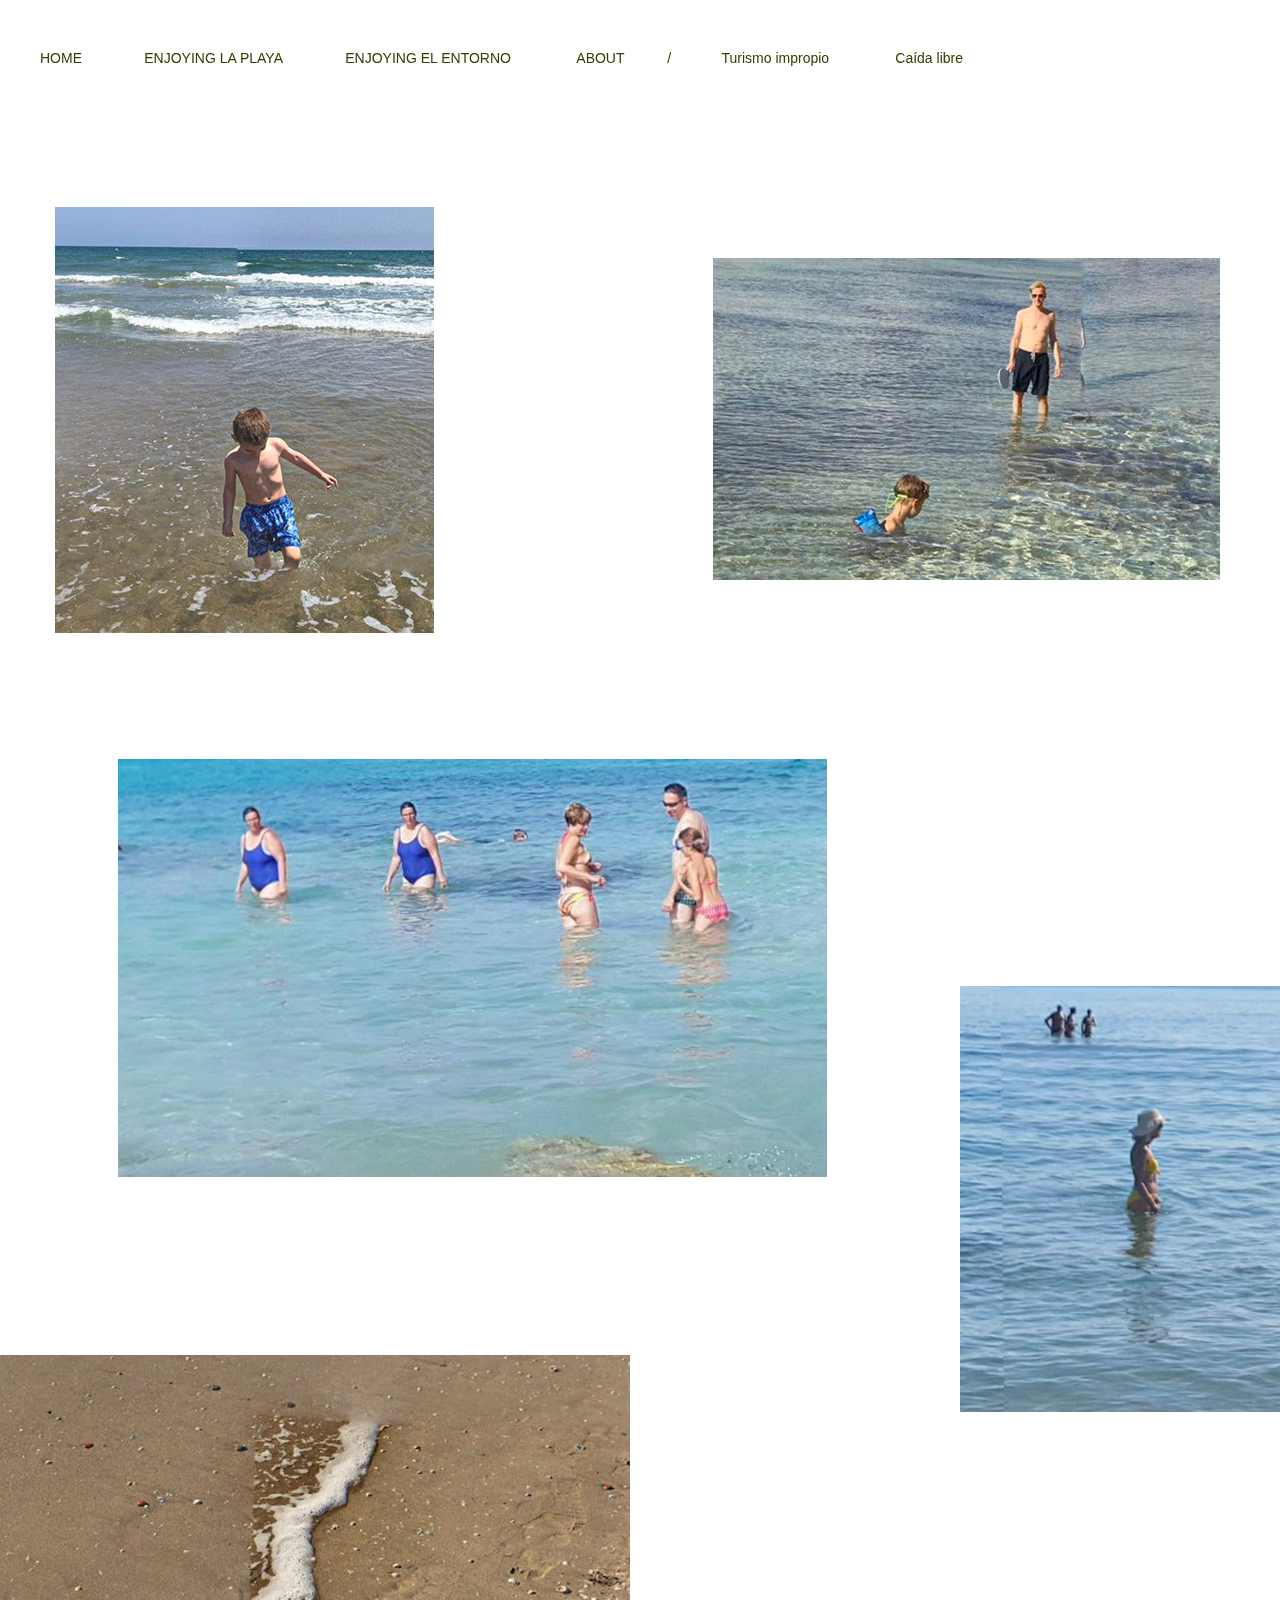
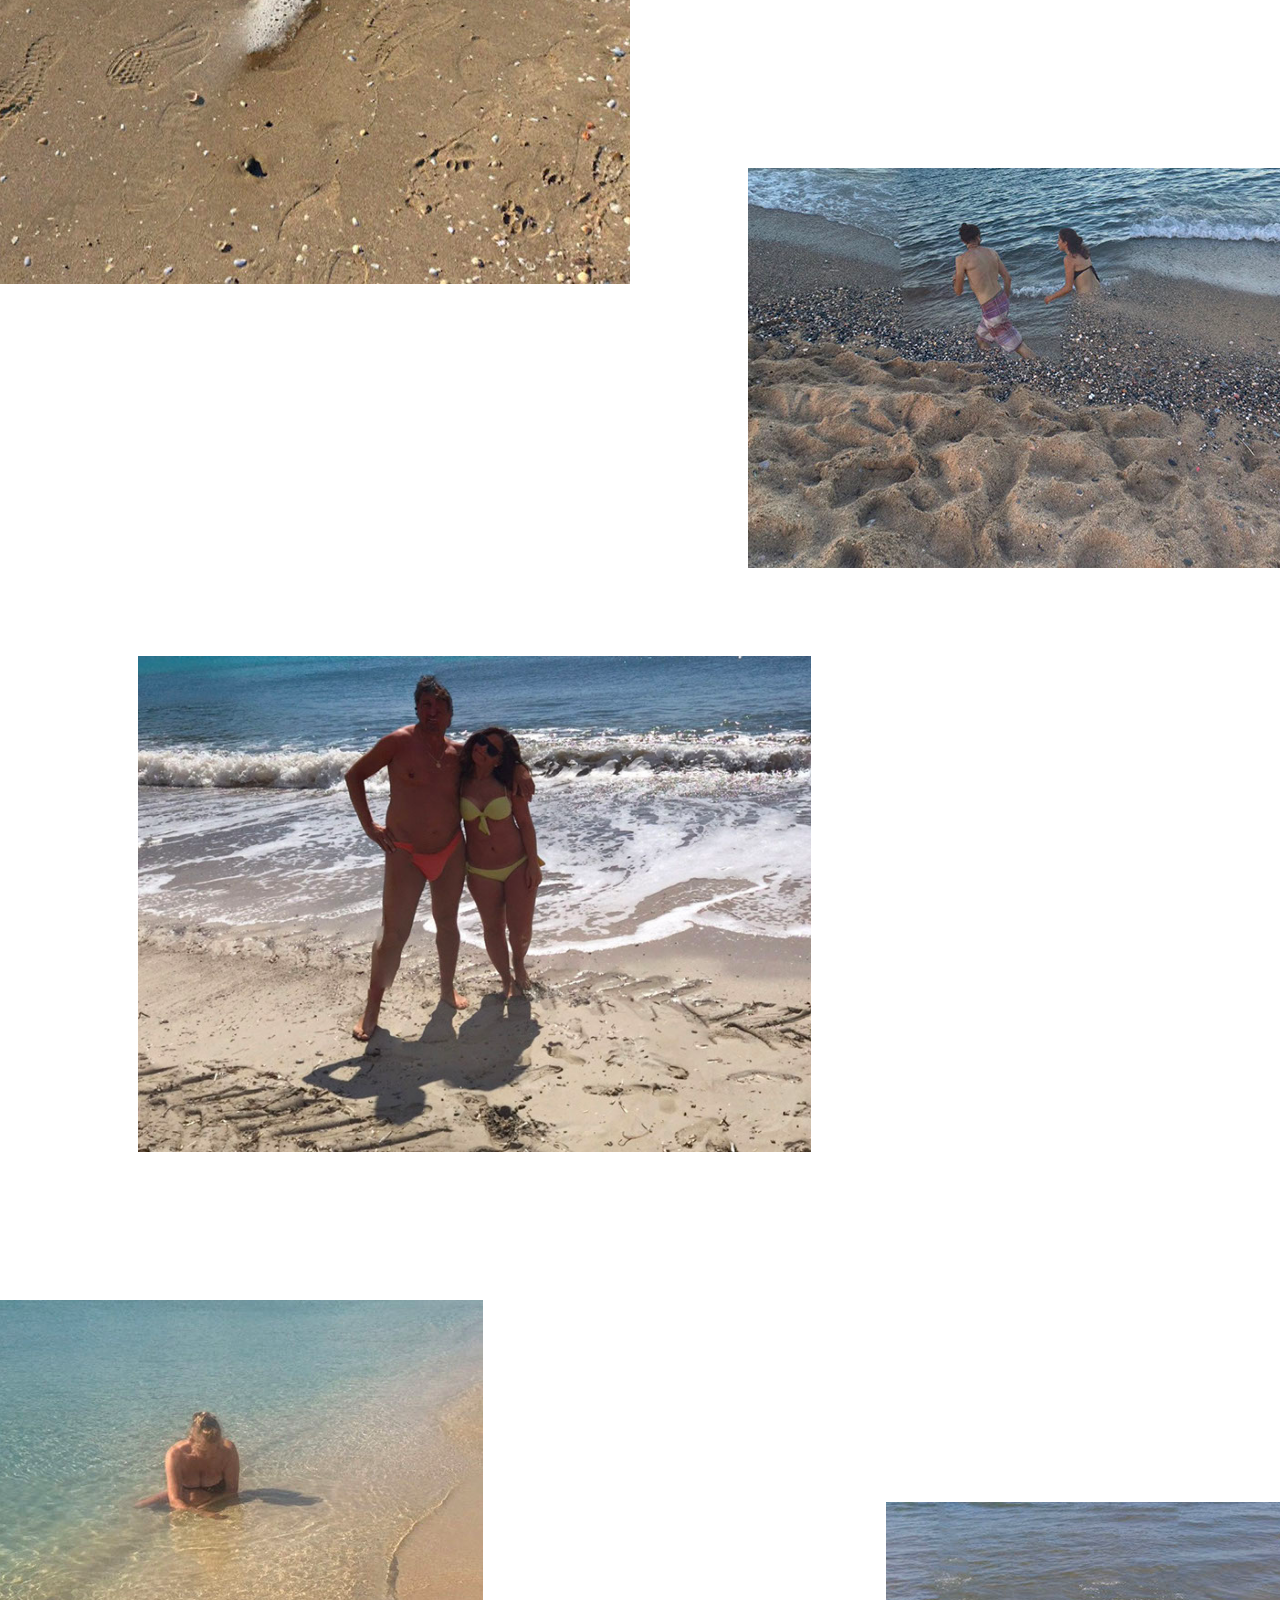
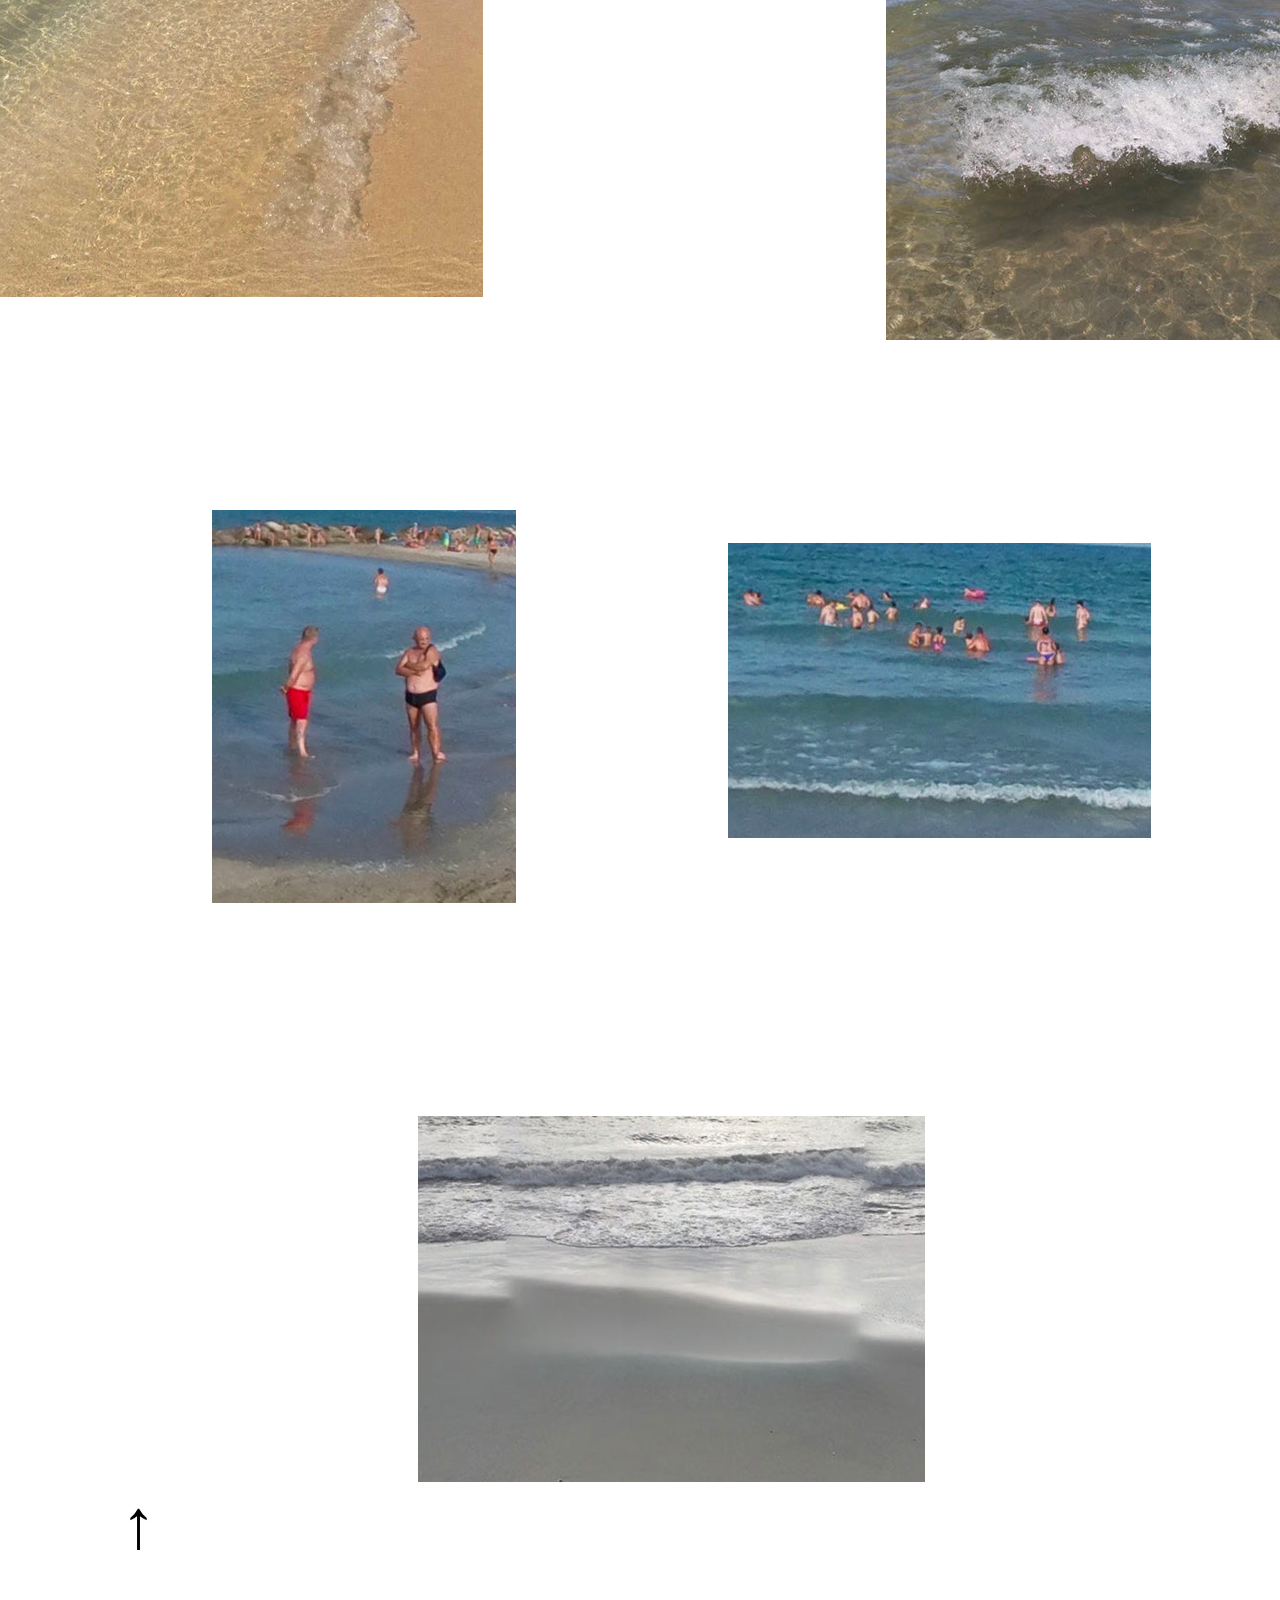
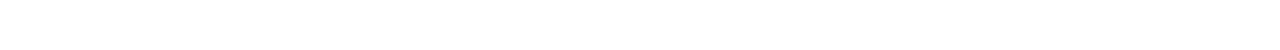
<file: enjoy-la-playa.html>
<!DOCTYPE html>
<html class="nojs html css_verticalspacer" lang="es-ES">
 <head>

  <meta http-equiv="Content-type" content="text/html;charset=UTF-8"/>
  <meta name="generator" content="2018.1.0.386"/>
  
  <script type="text/javascript">
   // Update the 'nojs'/'js' class on the html node
document.documentElement.className = document.documentElement.className.replace(/\bnojs\b/g, 'js');

// Check that all required assets are uploaded and up-to-date
if(typeof Muse == "undefined") window.Muse = {}; window.Muse.assets = {"required":["museutils.js", "museconfig.js", "jquery.watch.js", "jquery.scrolleffects.js", "require.js", "enjoy-la-playa.css"], "outOfDate":[]};
</script>
  
  <title>ENJOY LA PLAYA</title>
  <!-- CSS -->
  <link rel="stylesheet" type="text/css" href="css/site_global.css?crc=4115485886"/>
  <link rel="stylesheet" type="text/css" href="css/master_a-p_g_-maestra.css?crc=508654585"/>
  <link rel="stylesheet" type="text/css" href="css/enjoy-la-playa.css?crc=4161649702" id="pagesheet"/>
   </head>
 <body>

  <div class="clearfix" id="page"><!-- group -->
   <a class="anchor_item grpelem" id="arriba-playa"></a>
   <div class="clearfix grpelem" id="ppu805"><!-- column -->
    <div class="clearfix colelem" id="pu805"><!-- group -->
     <div class="clip_frame grpelem" id="u805"><!-- image -->
      <img class="block" id="u805_img" src="images/captura%20de%20pantalla%202018-05-30%20a%20las%20234010.jpg?crc=4010458571" alt="" width="379" height="426"/>
     </div>
     <div class="clip_frame grpelem" id="u815"><!-- image -->
      <img class="block" id="u815_img" src="images/captura%20de%20pantalla%202018-05-31%20a%20las%20193609.jpg?crc=467366684" alt="" width="507" height="322"/>
     </div>
    </div>
    <div class="clearfix colelem" id="pu825"><!-- group -->
     <div class="clip_frame grpelem" id="u825"><!-- image -->
      <img class="block" id="u825_img" src="images/captura%20de%20pantalla%202018-05-31%20a%20las%20194805.jpg?crc=271587719" alt="" width="709" height="418"/>
     </div>
     <div class="clip_frame grpelem" id="u861"><!-- image -->
      <img class="block" id="u861_img" src="images/captura%20de%20pantalla%202018-05-31%20a%20las%20184714.jpg?crc=185931412" alt="" width="548" height="400"/>
     </div>
     <div class="clip_frame grpelem" id="u921"><!-- image -->
      <img class="block" id="u921_img" src="images/captura%20de%20pantalla%202018-05-30%20a%20las%20233907.jpg?crc=3980033012" alt="" width="639" height="529"/>
     </div>
     <div class="clip_frame grpelem" id="u931"><!-- image -->
      <img class="block" id="u931_img" src="images/captura%20de%20pantalla%202018-06-02%20a%20las%20155437.jpg?crc=3903385887" alt="" width="323" height="426"/>
     </div>
    </div>
    <div class="clearfix colelem" id="pu858"><!-- group -->
     <div class="browser_width grpelem" id="u858-bw">
      <div id="u858"><!-- column -->
       <div class="clearfix" id="u858_align_to_page">
        <div class="position_content" id="u858_position_content">
         <div class="clip_frame colelem" id="u891"><!-- image -->
          <img class="block" id="u891_img" src="images/captura%20de%20pantalla%202018-05-31%20a%20las%20195109.jpg?crc=427784652" alt="" width="673" height="496"/>
         </div>
         <div class="clip_frame colelem" id="u1079"><!-- image -->
          <img class="block" id="u1079_img" src="images/captura%20de%20pantalla%202018-05-31%20a%20las%20192324.jpg?crc=73898714" alt="" width="492" height="597"/>
         </div>
        </div>
       </div>
      </div>
     </div>
     <div class="clip_frame grpelem" id="u941"><!-- image -->
      <img class="block" id="u941_img" src="images/captura%20de%20pantalla%202018-05-30%20a%20las%20234418%20copia.jpg?crc=276134368" alt="" width="438" height="438"/>
     </div>
    </div>
    <div class="clearfix colelem" id="pu1089"><!-- group -->
     <div class="clip_frame grpelem" id="u1089"><!-- image -->
      <img class="block" id="u1089_img" src="images/captura%20de%20pantalla%202018-06-02%20a%20las%20155620.jpg?crc=384638640" alt="" width="304" height="393"/>
     </div>
     <div class="clip_frame grpelem" id="u1119"><!-- image -->
      <img class="block" id="u1119_img" src="images/captura%20de%20pantalla%202018-06-02%20a%20las%20155631.jpg?crc=405776054" alt="" width="423" height="295"/>
     </div>
    </div>
    <div class="clip_frame colelem" id="u1144"><!-- image -->
     <img class="block" id="u1144_img" src="images/captura%20de%20pantalla%202018-06-02%20a%20las%20204148.jpg?crc=4147153674" alt="" width="507" height="366"/>
    </div>
    <a class="nonblock nontext anim_swing clearfix colelem" id="u1160-4" href="enjoy-la-playa.html#arriba-playa"><!-- content --><p>↑</p></a>
   </div>
   <div class="clearfix mse_pre_init" id="u658-32"><!-- content -->
    <p><span id="u658-3"><a class="nonblock" href="index.html">HOME</a></span><span id="u658-6"><a class="nonblock" href="enjoy-la-playa.html">&nbsp;&nbsp;&nbsp;&nbsp;&nbsp;&nbsp;&nbsp;&nbsp;&nbsp;&nbsp;&nbsp;&nbsp;&nbsp;&nbsp;&nbsp; </a></span><span id="u658-9"><a class="nonblock" href="enjoy-el-entonro.html"> </a></span><span id="u658-12"><a class="nonblock" href="enjoy-la-playa.html">ENJOYING LA PLAYA</a></span><span id="u658-13">&nbsp;&nbsp;&nbsp;&nbsp;&nbsp;&nbsp;&nbsp;&nbsp;&nbsp;&nbsp;&nbsp;&nbsp;&nbsp;&nbsp;&nbsp; </span><span id="u658-16"><a class="nonblock" href="enjoy-el-entonro.html"> ENJOYING EL </a></span><span id="u658-17">ENTORNO&nbsp;&nbsp;&nbsp;&nbsp;&nbsp;&nbsp;&nbsp;&nbsp;&nbsp;&nbsp;&nbsp;&nbsp;&nbsp;&nbsp;&nbsp;&nbsp; </span><span id="u658-20"><a class="nonblock" href="about.html">ABOUT</a></span><span id="u658-21">&nbsp;&nbsp;&nbsp;&nbsp;&nbsp;&nbsp;&nbsp;&nbsp;&nbsp;&nbsp; /</span>&nbsp;&nbsp;&nbsp;&nbsp;&nbsp;&nbsp;&nbsp;&nbsp;&nbsp;&nbsp;&nbsp;&nbsp; <span id="u658-25"><a class="nonblock" href="https://nudos.github.io/turismoimpropio/index.html" target="_blank" title="https://nudos.github.io/turismoimpropio/index.html">Turismo impropio</a></span><span id="u658-26">&nbsp;&nbsp;&nbsp;&nbsp;&nbsp;&nbsp;&nbsp;&nbsp;&nbsp;&nbsp;&nbsp;&nbsp;&nbsp;&nbsp;&nbsp;&nbsp; </span><span id="u658-29"><a class="nonblock" href="https://vimeo.com/271755654">Caída libre</a></span></p>
   </div>
   <div class="verticalspacer" data-offset-top="4787" data-content-above-spacer="4787" data-content-below-spacer="61"></div>
  </div>
  <!-- Other scripts -->
  <script type="text/javascript">
   // Decide whether to suppress missing file error or not based on preference setting
var suppressMissingFileError = false
</script>
  <script type="text/javascript">
   window.Muse.assets.check=function(c){if(!window.Muse.assets.checked){window.Muse.assets.checked=!0;var b={},d=function(a,b){if(window.getComputedStyle){var c=window.getComputedStyle(a,null);return c&&c.getPropertyValue(b)||c&&c[b]||""}if(document.documentElement.currentStyle)return(c=a.currentStyle)&&c[b]||a.style&&a.style[b]||"";return""},a=function(a){if(a.match(/^rgb/))return a=a.replace(/\s+/g,"").match(/([\d\,]+)/gi)[0].split(","),(parseInt(a[0])<<16)+(parseInt(a[1])<<8)+parseInt(a[2]);if(a.match(/^\#/))return parseInt(a.substr(1),
16);return 0},f=function(f){for(var g=document.getElementsByTagName("link"),j=0;j<g.length;j++)if("text/css"==g[j].type){var l=(g[j].href||"").match(/\/?css\/([\w\-]+\.css)\?crc=(\d+)/);if(!l||!l[1]||!l[2])break;b[l[1]]=l[2]}g=document.createElement("div");g.className="version";g.style.cssText="display:none; width:1px; height:1px;";document.getElementsByTagName("body")[0].appendChild(g);for(j=0;j<Muse.assets.required.length;){var l=Muse.assets.required[j],k=l.match(/([\w\-\.]+)\.(\w+)$/),i=k&&k[1]?
k[1]:null,k=k&&k[2]?k[2]:null;switch(k.toLowerCase()){case "css":i=i.replace(/\W/gi,"_").replace(/^([^a-z])/gi,"_$1");g.className+=" "+i;i=a(d(g,"color"));k=a(d(g,"backgroundColor"));i!=0||k!=0?(Muse.assets.required.splice(j,1),"undefined"!=typeof b[l]&&(i!=b[l]>>>24||k!=(b[l]&16777215))&&Muse.assets.outOfDate.push(l)):j++;g.className="version";break;case "js":j++;break;default:throw Error("Unsupported file type: "+k);}}c?c().jquery!="1.8.3"&&Muse.assets.outOfDate.push("jquery-1.8.3.min.js"):Muse.assets.required.push("jquery-1.8.3.min.js");
g.parentNode.removeChild(g);if(Muse.assets.outOfDate.length||Muse.assets.required.length)g="Puede que determinados archivos falten en el servidor o sean incorrectos. Limpie la cache del navegador e inténtelo de nuevo. Si el problema persiste, póngase en contacto con el administrador del sitio web.",f&&Muse.assets.outOfDate.length&&(g+="\nOut of date: "+Muse.assets.outOfDate.join(",")),f&&Muse.assets.required.length&&(g+="\nMissing: "+Muse.assets.required.join(",")),suppressMissingFileError?(g+="\nUse SuppressMissingFileError key in AppPrefs.xml to show missing file error pop up.",console.log(g)):alert(g)};location&&location.search&&location.search.match&&location.search.match(/muse_debug/gi)?
setTimeout(function(){f(!0)},5E3):f()}};
var muse_init=function(){require.config({baseUrl:""});require(["jquery","museutils","whatinput","jquery.watch","jquery.scrolleffects"],function(c){var $ = c;$(document).ready(function(){try{
window.Muse.assets.check($);/* body */
Muse.Utils.transformMarkupToFixBrowserProblemsPreInit();/* body */
Muse.Utils.prepHyperlinks(true);/* body */
Muse.Utils.resizeHeight('.browser_width');/* resize height */
Muse.Utils.requestAnimationFrame(function() { $('body').addClass('initialized'); });/* mark body as initialized */
Muse.Utils.makeButtonsVisibleAfterSettingMinWidth();/* body */
Muse.Utils.fullPage('#page');/* 100% height page */
$('#u658-32').registerPositionScrollEffect([{"speed":[1,0],"in":[-Infinity,-47]},{"speed":[0,1],"in":[-47,Infinity]}]);/* scroll effect */
Muse.Utils.showWidgetsWhenReady();/* body */
Muse.Utils.transformMarkupToFixBrowserProblems();/* body */
}catch(b){if(b&&"function"==typeof b.notify?b.notify():Muse.Assert.fail("Error calling selector function: "+b),false)throw b;}})})};

</script>
  <!-- RequireJS script -->
  <script src="scripts/require.js?crc=7928878" type="text/javascript" async data-main="scripts/museconfig.js?crc=310584261" onload="if (requirejs) requirejs.onError = function(requireType, requireModule) { if (requireType && requireType.toString && requireType.toString().indexOf && 0 <= requireType.toString().indexOf('#scripterror')) window.Muse.assets.check(); }" onerror="window.Muse.assets.check();"></script>
   </body>
</html>
</file>
<file: css/site_global.css>
a:active{color:#2FEAFF;text-decoration:inherit;}a.nontext{color:black;text-decoration:none;font-style:normal;font-weight:normal;}html{min-height:100%;min-width:100%;-ms-text-size-adjust:none;}body,div,dl,dt,dd,ul,ol,li,nav,h1,h2,h3,h4,h5,h6,pre,code,form,fieldset,legend,input,button,textarea,p,blockquote,th,td,a{margin:0px;padding:0px;border-width:0px;border-style:solid;border-color:transparent;-webkit-transform-origin:left top;-ms-transform-origin:left top;-o-transform-origin:left top;transform-origin:left top;background-repeat:no-repeat;}button.submit-btn{-moz-box-sizing:content-box;-webkit-box-sizing:content-box;box-sizing:content-box;}.transition{-webkit-transition-property:background-image,background-position,background-color,border-color,border-radius,color,font-size,font-style,font-weight,letter-spacing,line-height,text-align,box-shadow,text-shadow,opacity;transition-property:background-image,background-position,background-color,border-color,border-radius,color,font-size,font-style,font-weight,letter-spacing,line-height,text-align,box-shadow,text-shadow,opacity;}.transition *{-webkit-transition:inherit;transition:inherit;}table{border-collapse:collapse;border-spacing:0px;}fieldset,img{border:0px;border-style:solid;-webkit-transform-origin:left top;-ms-transform-origin:left top;-o-transform-origin:left top;transform-origin:left top;}address,caption,cite,code,dfn,em,strong,th,var,optgroup{font-style:inherit;font-weight:inherit;}del,ins{text-decoration:none;}li{list-style:none;}caption,th{text-align:left;}h1,h2,h3,h4,h5,h6{font-size:100%;font-weight:inherit;}input,button,textarea,select,optgroup,option{font-family:inherit;font-size:inherit;font-style:inherit;font-weight:inherit;}.form-grp input,.form-grp textarea{-webkit-appearance:none;-webkit-border-radius:0;}body{font-family:Arial, Helvetica Neue, Helvetica, sans-serif;text-align:left;font-size:14px;line-height:17px;word-wrap:break-word;text-rendering:optimizeLegibility;-moz-font-feature-settings:'liga';-ms-font-feature-settings:'liga';-webkit-font-feature-settings:'liga';font-feature-settings:'liga';}a{color:inherit;text-decoration:inherit;}.normal_text{color:#000000;direction:ltr;font-family:Arial, Helvetica Neue, Helvetica, sans-serif;font-size:14px;font-style:normal;font-weight:normal;letter-spacing:0px;line-height:17px;text-align:left;text-decoration:none;text-indent:0px;text-transform:none;vertical-align:0px;padding:0px;}.list0 li:before{position:absolute;right:100%;letter-spacing:0px;text-decoration:none;font-weight:normal;font-style:normal;}.rtl-list li:before{right:auto;left:100%;}.nls-None > li:before,.nls-None .list3 > li:before,.nls-None .list6 > li:before{margin-right:6px;content:'•';}.nls-None .list1 > li:before,.nls-None .list4 > li:before,.nls-None .list7 > li:before{margin-right:6px;content:'○';}.nls-None,.nls-None .list1,.nls-None .list2,.nls-None .list3,.nls-None .list4,.nls-None .list5,.nls-None .list6,.nls-None .list7,.nls-None .list8{padding-left:34px;}.nls-None.rtl-list,.nls-None .list1.rtl-list,.nls-None .list2.rtl-list,.nls-None .list3.rtl-list,.nls-None .list4.rtl-list,.nls-None .list5.rtl-list,.nls-None .list6.rtl-list,.nls-None .list7.rtl-list,.nls-None .list8.rtl-list{padding-left:0px;padding-right:34px;}.nls-None .list2 > li:before,.nls-None .list5 > li:before,.nls-None .list8 > li:before{margin-right:6px;content:'-';}.nls-None.rtl-list > li:before,.nls-None .list1.rtl-list > li:before,.nls-None .list2.rtl-list > li:before,.nls-None .list3.rtl-list > li:before,.nls-None .list4.rtl-list > li:before,.nls-None .list5.rtl-list > li:before,.nls-None .list6.rtl-list > li:before,.nls-None .list7.rtl-list > li:before,.nls-None .list8.rtl-list > li:before{margin-right:0px;margin-left:6px;}.TabbedPanelsTab{white-space:nowrap;}.MenuBar .MenuBarView,.MenuBar .SubMenuView{display:block;list-style:none;}.MenuBar .SubMenu{display:none;position:absolute;}.NoWrap{white-space:nowrap;word-wrap:normal;}.rootelem{margin-left:auto;margin-right:auto;}.colelem{display:inline;float:left;clear:both;}.clearfix:after{content:"\0020";visibility:hidden;display:block;height:0px;clear:both;}*:first-child+html .clearfix{zoom:1;}.clip_frame{overflow:hidden;}.popup_anchor{position:relative;width:0px;height:0px;}.allow_click_through *{pointer-events:auto;}.popup_element{z-index:100000;}.svg{display:block;vertical-align:top;}span.wrap{content:'';clear:left;display:block;}span.actAsInlineDiv{display:inline-block;}.position_content,.excludeFromNormalFlow{float:left;}.preload_images{position:absolute;overflow:hidden;left:-9999px;top:-9999px;height:1px;width:1px;}.preload{height:1px;width:1px;}.animateStates{-webkit-transition:0.3s ease-in-out;-moz-transition:0.3s ease-in-out;-o-transition:0.3s ease-in-out;transition:0.3s ease-in-out;}[data-whatinput="mouse"] *:focus,[data-whatinput="touch"] *:focus,input:focus,textarea:focus{outline:none;}textarea{resize:none;overflow:auto;}.allow_click_through,.fld-prompt{pointer-events:none;}.wrapped-input{position:absolute;top:0px;left:0px;background:transparent;border:none;}.submit-btn{z-index:50000;cursor:pointer;}.anchor_item{width:22px;height:18px;}.MenuBar .SubMenuVisible,.MenuBarVertical .SubMenuVisible,.MenuBar .SubMenu .SubMenuVisible,.popup_element.Active,span.actAsPara,.actAsDiv,a.nonblock.nontext,img.block{display:block;}.widget_invisible,.js .invi,.js .mse_pre_init{visibility:hidden;}.ose_ei{visibility:hidden;z-index:0;}.no_vert_scroll{overflow-y:hidden;}.always_vert_scroll{overflow-y:scroll;}.always_horz_scroll{overflow-x:scroll;}.fullscreen{overflow:hidden;left:0px;top:0px;position:fixed;height:100%;width:100%;-moz-box-sizing:border-box;-webkit-box-sizing:border-box;-ms-box-sizing:border-box;box-sizing:border-box;}.fullwidth{position:absolute;}.borderbox{-moz-box-sizing:border-box;-webkit-box-sizing:border-box;-ms-box-sizing:border-box;box-sizing:border-box;}.scroll_wrapper{position:absolute;overflow:auto;left:0px;right:0px;top:0px;bottom:0px;padding-top:0px;padding-bottom:0px;margin-top:0px;margin-bottom:0px;}.browser_width > *{position:absolute;left:0px;right:0px;}.grpelem,.accordion_wrapper{display:inline;float:left;}.fld-checkbox input[type=checkbox],.fld-radiobutton input[type=radio]{position:absolute;overflow:hidden;clip:rect(0px, 0px, 0px, 0px);height:1px;width:1px;margin:-1px;padding:0px;border:0px;}.fld-checkbox input[type=checkbox] + label,.fld-radiobutton input[type=radio] + label{display:inline-block;background-repeat:no-repeat;cursor:pointer;float:left;width:100%;height:100%;}.pointer_cursor,.fld-recaptcha-mode,.fld-recaptcha-refresh,.fld-recaptcha-help{cursor:pointer;}p,h1,h2,h3,h4,h5,h6,ol,ul,span.actAsPara{max-height:1000000px;}.superscript{vertical-align:super;font-size:66%;line-height:0px;}.subscript{vertical-align:sub;font-size:66%;line-height:0px;}.horizontalSlideShow{-ms-touch-action:pan-y;touch-action:pan-y;}.verticalSlideShow{-ms-touch-action:pan-x;touch-action:pan-x;}.colelem100,.verticalspacer{clear:both;}.list0 li,.MenuBar .MenuItemContainer,.SlideShowContentPanel .fullscreen img,.css_verticalspacer .verticalspacer{position:relative;}.popup_element.Inactive,.js .disn,.js .an_invi,.hidden,.breakpoint{display:none;}#muse_css_mq{position:absolute;display:none;background-color:#FFFFFE;}.fluid_height_spacer{width:0.01px;}.muse_check_css{display:none;position:fixed;}@media screen and (-webkit-min-device-pixel-ratio:0){body{text-rendering:auto;}}
</file>
<file: css/master_a-p_g_-maestra.css>
#u658-32{background-color:transparent;}#u658-3,#u658-6,#u658-9,#u658-12,#u658-13,#u658-16,#u658-17,#u658-20,#u658-21,#u658-25,#u658-26,#u658-29{color:#393A00;}
</file>
<file: css/index.css>
.version.index{color:#0000E9;background-color:#10FCC4;}#muse_css_mq{background-color:#FFFFFF;}#page{z-index:1;width:1200px;min-height:771px;background-image:none;border-width:0px;border-color:#000000;background-color:#000000;padding-bottom:29px;margin-left:auto;margin-right:auto;}#pu658-32{z-index:2;width:0.01px;height:0px;padding-bottom:2405px;margin-right:-10000px;}#u658-32{z-index:2;width:944px;position:fixed;top:50px;left:0px;}#u658-32:hover{padding-top:0px;padding-bottom:0px;min-height:0px;width:944px;margin:0px;}#u322{z-index:38;width:1466px;height:800px;background-color:#000000;position:fixed;top:0px;left:-128px;}#u258{z-index:39;width:1400px;background-color:transparent;position:fixed;top:0px;left:-100px;}#u440{z-index:41;height:800px;background-color:#000000;}.js body{visibility:hidden;}.js body.initialized{visibility:visible;}#u440-bw{z-index:41;position:fixed;left:0px;right:0px;top:1605px;}#u1033{z-index:42;width:1400px;background-color:transparent;position:fixed;top:1605px;left:-100px;}#u337{z-index:44;height:805px;background-color:#FFFFFF;}#u337-bw{z-index:44;position:fixed;left:0px;right:0px;top:800px;}#u328-23{z-index:77;width:1132px;min-height:80px;background-color:transparent;font-size:19px;line-height:23px;position:fixed;top:815px;left:-74px;}#u328-3,#u328-4,#u328-7,#u328-8,#u328-11,#u328-12,#u328-16,#u328-17,#u328-20{color:#393A00;}.js #u328-23.ose_pre_init{opacity:1;-ms-filter:"progid:DXImageTransform.Microsoft.Alpha(Opacity=100)";filter:alpha(opacity=100);}#pu443-27{z-index:45;width:0.01px;margin-right:-10000px;margin-top:970px;margin-left:-113px;}#u443-27{z-index:45;width:1200px;min-height:463px;background-color:transparent;font-size:33px;margin-left:113px;position:relative;}#u443-4,#u443-24{text-align:center;line-height:53px;}#u443-2,#u443-6,#u443-8,#u443-10,#u443-12,#u443-14,#u443-16,#u443-18,#u443-20,#u443-22{text-decoration:underline;}#u443-25{line-height:40px;}#u446{z-index:72;width:1426px;height:7px;background-color:#000000;margin-top:67px;position:relative;}#u449-4{z-index:73;width:1291px;min-height:68px;background-color:transparent;text-align:center;font-size:21px;line-height:25px;margin-left:58px;margin-top:29px;position:relative;}.css_verticalspacer .verticalspacer{height:calc(100vh - 2465px);}#u1043-4{z-index:34;width:639px;min-height:23px;background-color:transparent;color:#393A00;position:relative;margin-right:-10000px;margin-top:10px;left:280px;}.html{background-color:#000000;}body{position:relative;min-width:1200px;}.verticalspacer{min-height:1px;}
</file>
<file: css/about.css>
.version.about{color:#0000E8;background-color:#92F1EF;}#page{z-index:1;width:1200px;min-height:738px;background-image:none;border-width:0px;border-color:#000000;background-color:transparent;padding-bottom:62px;margin-left:auto;margin-right:auto;}#u658-32{z-index:2;width:944px;position:fixed;top:50px;left:0px;}#u658-32:hover{padding-top:0px;padding-bottom:0px;min-height:0px;width:944px;margin:0px;}#pu655-7{z-index:34;width:0.01px;padding-bottom:0px;margin-right:-10000px;margin-top:276px;margin-left:59px;}#u655-7{z-index:34;width:1082px;min-height:160px;background-color:transparent;font-size:21px;line-height:25px;position:relative;}#u655-2,#u655-4{text-decoration:underline;}#u1166-4{z-index:41;width:146px;min-height:51px;background-color:transparent;margin-left:1022px;margin-top:228px;position:relative;}.css_verticalspacer .verticalspacer{height:calc(100vh - 800px);}#muse_css_mq,.html{background-color:#FFFFFF;}body{position:relative;min-width:1200px;}
</file>
<file: css/enjoy-el-entonro.css>
.version.enjoy_el_entonro{color:#000019;background-color:#993BDE;}#page{z-index:1;width:1200px;min-height:738px;background-image:none;border-width:0px;border-color:#000000;background-color:transparent;padding-bottom:62px;margin-left:auto;margin-right:auto;}#parriba-entorno{z-index:38;width:0.01px;padding-bottom:0px;margin-right:-10000px;margin-left:-138px;}#arriba-entorno{position:relative;}#pu980{z-index:45;width:0.01px;margin-left:138px;margin-top:180px;}#u980{z-index:45;width:492px;background-color:transparent;position:relative;margin-right:-10000px;margin-top:293px;}#pu960{z-index:41;width:0.01px;margin-right:-10000px;margin-left:656px;}#u960{z-index:41;width:499px;background-color:transparent;position:relative;}#u970{z-index:43;width:475px;background-color:transparent;margin-left:53px;margin-top:279px;position:relative;}#u1000{z-index:47;width:787px;background-color:transparent;margin-left:197px;margin-top:174px;position:relative;}#pu1010{z-index:49;width:0.01px;margin-left:157px;margin-top:171px;}#u1010{z-index:49;width:473px;background-color:transparent;position:relative;margin-right:-10000px;margin-top:110px;}#u1020{z-index:51;width:598px;background-color:transparent;position:relative;margin-right:-10000px;left:866px;}#u1059{z-index:39;width:608px;background-color:transparent;margin-left:620px;margin-top:182px;position:relative;}#pu1069{z-index:53;width:0.01px;margin-left:4px;margin-top:296px;}#u1069{z-index:53;width:657px;background-color:transparent;position:relative;margin-right:-10000px;}#u1099{z-index:55;width:387px;background-color:transparent;position:relative;margin-right:-10000px;margin-top:81px;left:881px;}#u1109{z-index:57;width:494px;background-color:transparent;margin-left:270px;margin-top:212px;position:relative;}#u1131{z-index:59;width:450px;background-color:transparent;margin-left:700px;margin-top:48px;position:relative;}#u1154-4{z-index:34;width:39px;min-height:139px;background-color:transparent;font-size:70px;line-height:84px;margin-left:217px;position:relative;}#u658-32{z-index:2;width:944px;position:fixed;top:50px;left:0px;}#u658-32:hover{padding-top:0px;padding-bottom:0px;min-height:0px;width:944px;margin:0px;}.css_verticalspacer .verticalspacer{height:calc(100vh - 5160px);}#muse_css_mq,.html{background-color:#FFFFFF;}body{position:relative;min-width:1200px;}
</file>
<file: css/enjoy-la-playa.css>
.version.enjoy_la_playa{color:#0000F8;background-color:#0DBC26;}#page{z-index:1;width:1200px;min-height:738px;background-image:none;border-width:0px;border-color:#000000;background-color:transparent;padding-bottom:62px;margin-left:auto;margin-right:auto;}#arriba-playa{position:relative;margin-right:-10000px;width:22px;margin-top:20px;left:-139px;}#ppu805{z-index:0;width:0.01px;padding-bottom:1px;margin-right:-10000px;margin-top:207px;margin-left:-100px;}#pu805{z-index:39;width:0.01px;margin-left:115px;}#u805{z-index:39;width:379px;background-color:transparent;position:relative;margin-right:-10000px;}#u815{z-index:41;width:507px;background-color:transparent;position:relative;margin-right:-10000px;margin-top:51px;left:658px;}#pu825{z-index:43;width:0.01px;margin-left:51px;margin-top:126px;}#u825{z-index:43;width:709px;background-color:transparent;position:relative;margin-right:-10000px;left:127px;}#u861{z-index:46;width:548px;background-color:transparent;position:relative;margin-right:-10000px;margin-top:1009px;left:757px;}#u921{z-index:50;width:639px;background-color:transparent;position:relative;margin-right:-10000px;margin-top:596px;}#u931{z-index:52;width:323px;background-color:transparent;position:relative;margin-right:-10000px;margin-top:227px;left:969px;}#pu858{z-index:45;width:0.01px;margin-top:231px;}#u858{z-index:45;min-height:799.832456140351px;background-color:transparent;padding-bottom:0px;}#u858_align_to_page{margin-left:auto;margin-right:auto;position:relative;width:1200px;left:-100px;}#u858_position_content{margin-top:-143px;margin-bottom:-298px;width:100%;}#u891{z-index:48;width:673px;background-color:transparent;left:198px;position:relative;}#u1079{z-index:56;width:492px;background-color:transparent;left:51px;margin-top:148px;position:relative;}.js body{visibility:hidden;}.js body.initialized{visibility:visible;}#u858-bw{z-index:45;min-height:799.832456140351px;}#u941{z-index:54;width:438px;background-color:transparent;position:relative;margin-right:-10000px;margin-top:703px;left:946px;}#pu1089{z-index:58;width:0.01px;margin-left:272px;margin-top:170px;}#u1089{z-index:58;width:304px;background-color:transparent;position:relative;margin-right:-10000px;}#u1119{z-index:60;width:423px;background-color:transparent;position:relative;margin-right:-10000px;margin-top:33px;left:516px;}#u1144{z-index:62;width:507px;background-color:transparent;margin-left:478px;margin-top:213px;position:relative;}#u815_img,#u1144_img{padding-bottom:1px;}#u1160-4{z-index:34;width:59px;min-height:105px;background-color:transparent;font-size:70px;line-height:84px;margin-left:181px;top:-1px;margin-bottom:-1px;position:relative;}#u658-32{z-index:2;width:944px;position:fixed;top:50px;left:0px;}#u658-32:hover{padding-top:0px;padding-bottom:0px;min-height:0px;width:944px;margin:0px;}.css_verticalspacer .verticalspacer{height:calc(100vh - 4848px);}#muse_css_mq,.html{background-color:#FFFFFF;}body{position:relative;min-width:1200px;}
</file>
